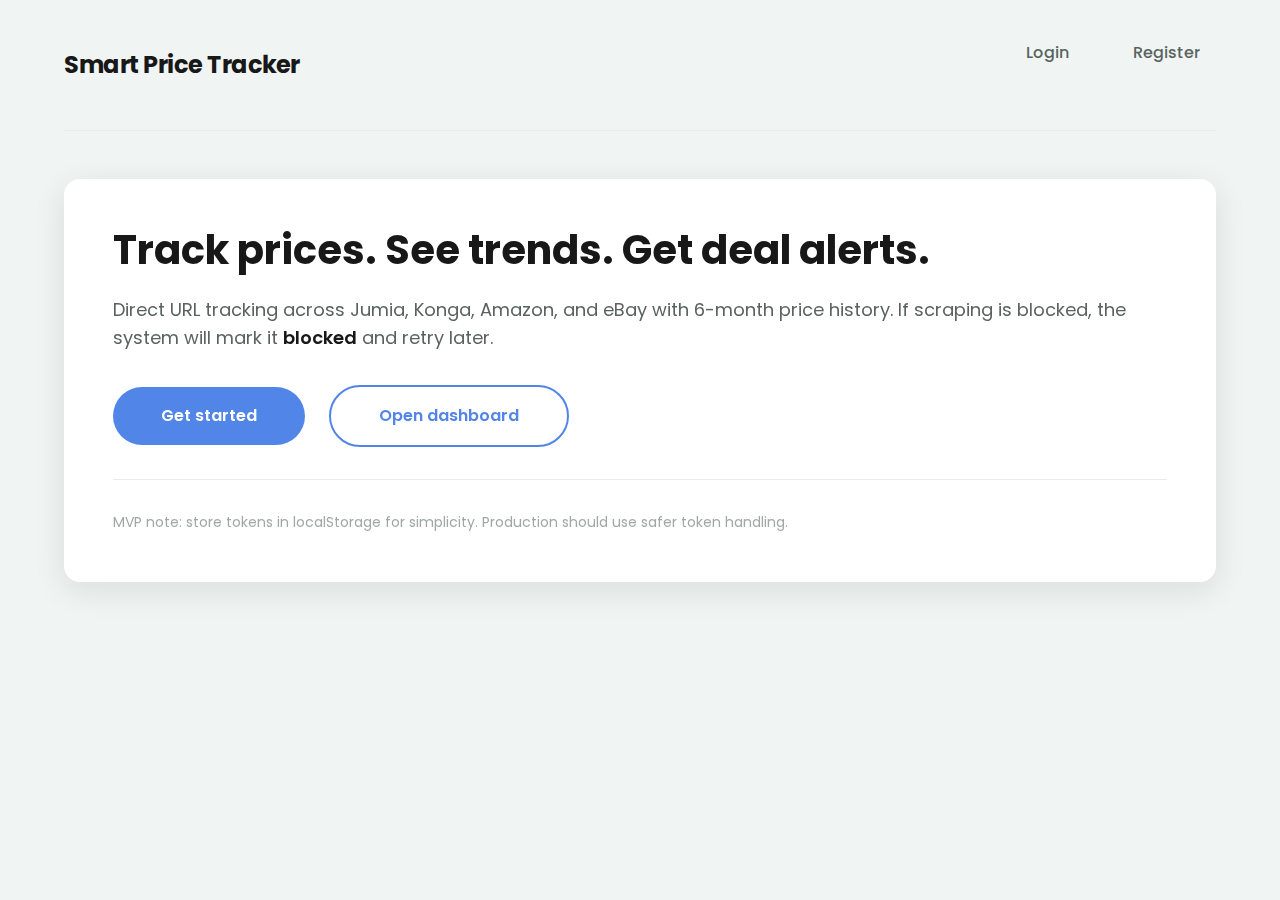
<file: frontend/index.html>
<!doctype html>
<html lang="en">
  <head>
    <meta charset="utf-8" />
    <meta name="viewport" content="width=device-width,initial-scale=1" />
    <title>Smart Price Tracker</title>
    <link rel="stylesheet" href="css/style.css" />
  </head>
  <body>
    <div class="container">
      <div class="nav">
        <div class="brand">Smart Price Tracker</div>
        <div class="row">
          <a href="login.html">Login</a>
          <a href="register.html">Register</a>
        </div>
      </div>

      <div class="card">
        <div class="h1">Track prices. See trends. Get deal alerts.</div>
        <p class="p">
          Direct URL tracking across Jumia, Konga, Amazon, and eBay with 6-month
          price history. If scraping is blocked, the system will mark it
          <b>blocked</b> and retry later.
        </p>
        <div class="row">
          <a class="badge" href="register.html">Get started</a>
          <a class="badge" href="login.html">Open dashboard</a>
        </div>
        <hr />
        <div class="small">
          MVP note: store tokens in localStorage for simplicity. Production
          should use safer token handling.
        </div>
      </div>
    </div>
  </body>
</html>
</file>
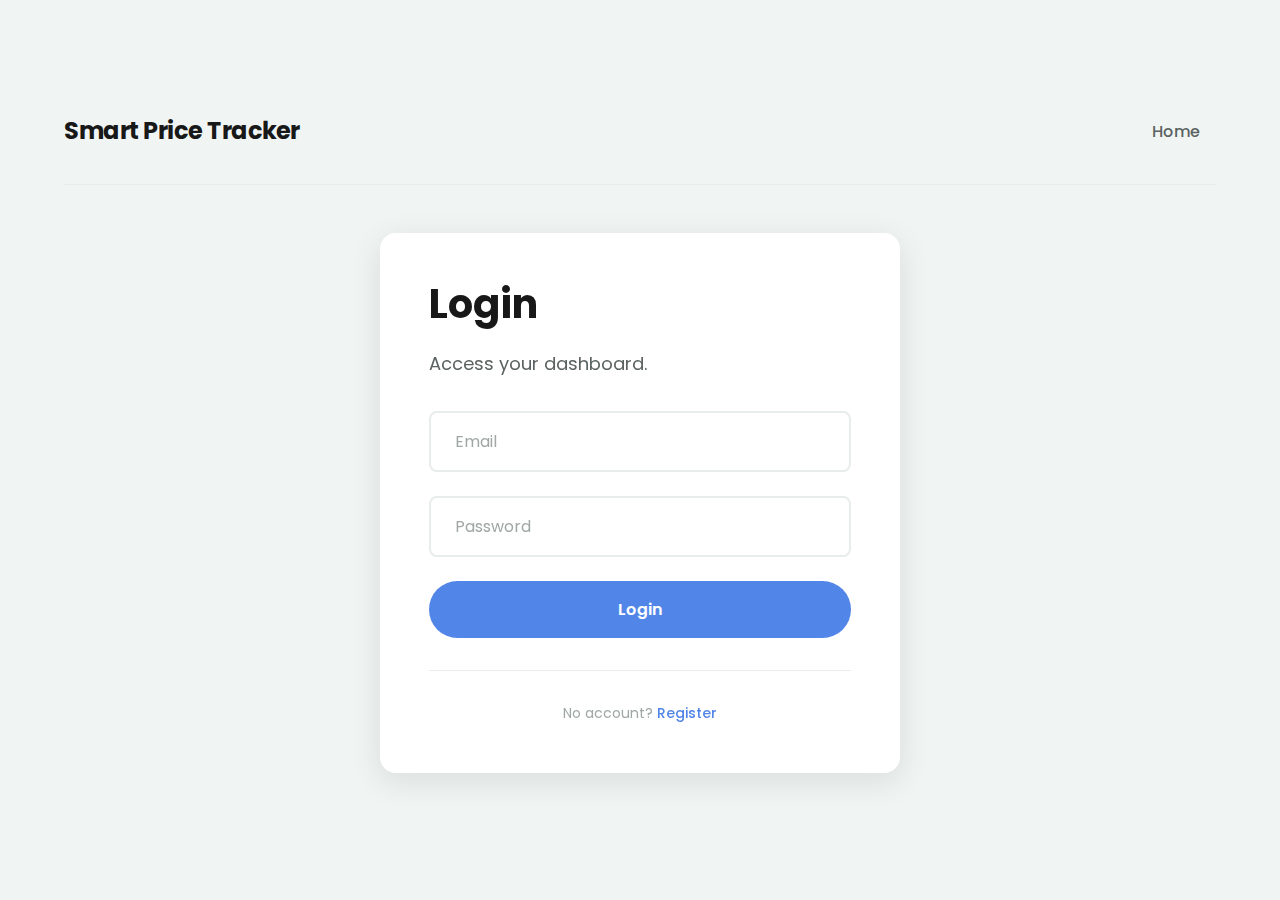
<file: frontend/admin.html>
<!doctype html>
<html lang="en">
  <head>
    <meta charset="utf-8" />
    <meta name="viewport" content="width=device-width,initial-scale=1" />
    <title>Admin • Smart Price Tracker</title>
    <link rel="stylesheet" href="css/admin.css" />
  </head>

  <body>
    <div class="container">
      <div class="nav">
        <div class="brand">
          <a href="dashboard.html">← Dashboard</a> • Admin
        </div>

        <!-- Desktop Navigation -->
        <div class="desktop-nav">
          <button class="secondary" id="logoutBtn">Logout</button>
        </div>

        <!-- Hamburger Menu Toggle (Visible on Mobile) -->
        <button class="menu-toggle" id="menuToggle" aria-label="Toggle menu">
          <span></span>
          <span></span>
          <span></span>
        </button>
      </div>

      <!-- USERS -->
      <div class="card">
        <div class="h1" style="font-size: 22px">Users</div>

        <div class="table-wrap">
          <table class="table">
            <thead>
              <tr>
                <th>Name</th>
                <th>Email</th>
                <th>Role</th>
                <th>Created</th>
              </tr>
            </thead>
            <tbody id="usersBody"></tbody>
          </table>
        </div>
      </div>

      <!-- TRACKED PRODUCTS -->
      <div class="card">
        <div class="h1" style="font-size: 22px">Tracked products (All)</div>

        <div class="table-wrap">
          <table class="table">
            <thead>
              <tr>
                <th>User</th>
                <th>Product</th>
                <th>Current price</th>
                <th>Status</th>
                <th>Action</th>
              </tr>
            </thead>
            <tbody id="productsBody"></tbody>
          </table>
        </div>
      </div>
    </div>

    <!-- Mobile Menu Overlay -->
    <div class="mobile-menu-overlay" id="mobileMenuOverlay"></div>

    <!-- Mobile Menu Sidebar -->
    <nav class="mobile-menu" id="mobileMenu">
      <div class="mobile-menu-header">
        <div class="brand">Admin Panel</div>
        <button class="close-menu" id="closeMenu" aria-label="Close menu">
          ×
        </button>
      </div>

      <div class="mobile-user-info">
        <div id="mobileWho">Loading...</div>
      </div>

      <div class="mobile-nav-links">
        <a href="admin.html" class="active">
          <span>👑</span>
          <span>Admin Dashboard</span>
        </a>
        <a href="dashboard.html">
          <span>📊</span>
          <span>Dashboard</span>
        </a>
      </div>

      <div class="mobile-menu-footer">
        <button id="mobileLogoutBtn" class="button secondary">Logout</button>
      </div>
    </nav>

    <script src="js/api.js"></script>
    <script src="js/auth.js"></script>
    <script src="js/admin.js"></script>
  </body>
</html>
</file>
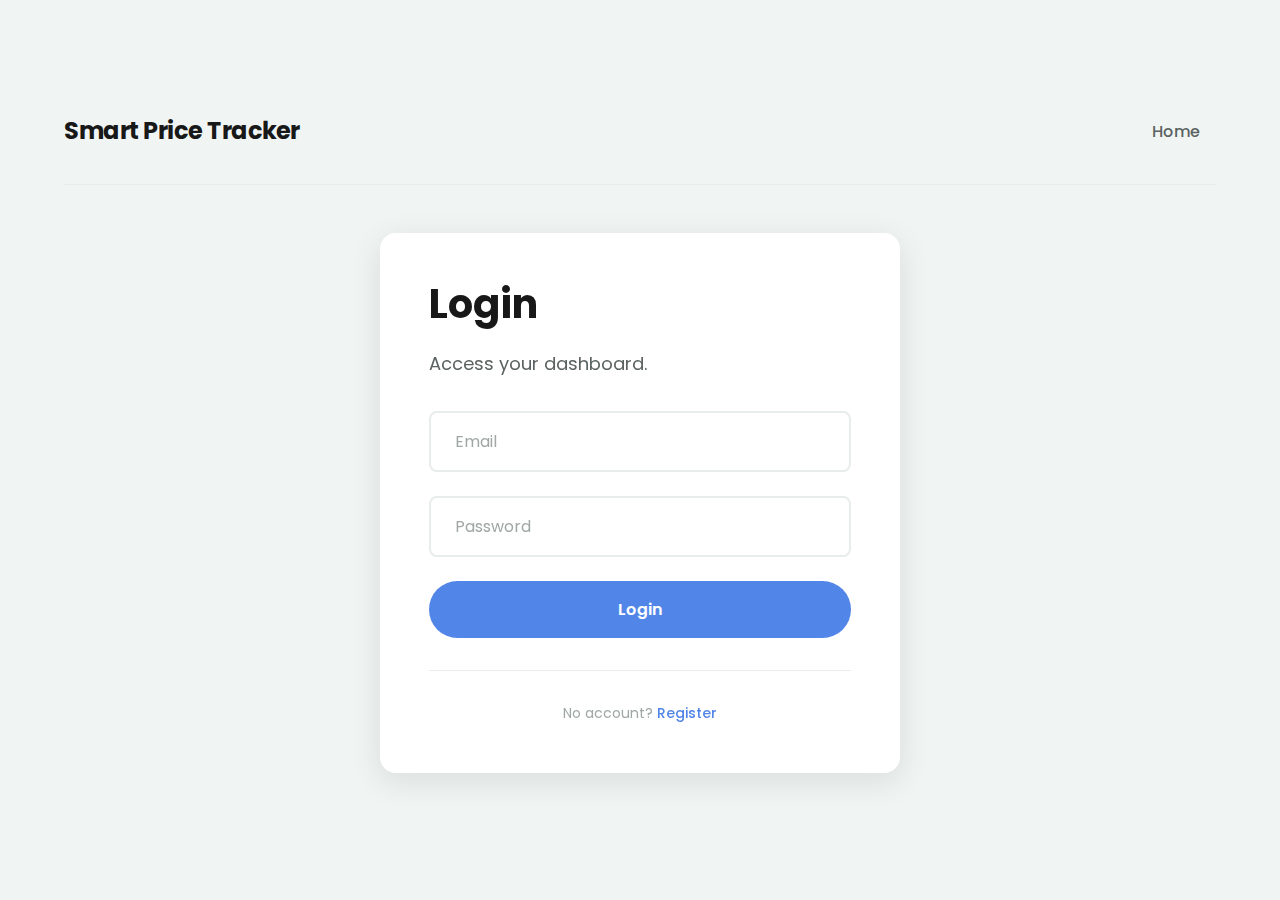
<file: frontend/dashboard.html>
<!doctype html>
<html lang="en">
  <head>
    <meta charset="utf-8" />
    <meta name="viewport" content="width=device-width,initial-scale=1" />
    <title>Dashboard • Smart Price Tracker</title>
    <link rel="stylesheet" href="css/dashboard.css" />
  </head>
  <body>
    <div class="container">
      <div class="nav">
        <div class="brand">Dashboard</div>

        <!-- Desktop Navigation -->
        <div class="desktop-nav">
          <a id="adminLink" href="admin.html" style="display: none">Admin</a>
          <span class="badge" id="who">—</span>
          <button class="secondary" id="logoutBtn">Logout</button>
        </div>

        <!-- Hamburger Menu Toggle (Visible on Mobile) -->
        <button class="menu-toggle" id="menuToggle" aria-label="Toggle menu">
          <span></span>
          <span></span>
          <span></span>
        </button>
      </div>

      <div class="grid-2">
        <div class="card">
          <div class="h1" style="font-size: 22px">
            Track a product (Direct URL)
          </div>
          <p class="p">
            Paste a product URL and pick the platform. This is the most reliable
            mode.
          </p>

          <form id="trackForm">
            <select id="platform">
              <option value="jumia">Jumia</option>
              <option value="konga">Konga</option>
              <option value="amazon">Amazon</option>
              <option value="ebay">eBay</option>
              <option value="jiji">Jiji</option>
            </select>

            <input id="url" placeholder="https://..." required />

            <button type="submit">Track</button>
          </form>

          <div class="small">
            If a platform blocks requests or HTML changes, status may become
            <b>blocked</b>. The system will retry later.
          </div>
        </div>

        <div class="card">
          <div class="h1" style="font-size: 22px">Notifications</div>
          <div id="notifBox"></div>
        </div>
      </div>

      <!-- ✅ Track by Request -->
      <div class="card">
        <div class="h1" style="font-size: 22px">
          Track by Request (Best-effort Search)
        </div>
        <p class="p">
          Describe what you want (e.g., “iPhone 15”) and optional max price.
          We’ll search the platform best-effort and show results for you to pick
          and track.
        </p>

        <form id="requestForm">
          <div class="request-form-grid">
            <!-- First row: Platform, Request, Max price -->
            <div class="request-form-row">
              <div class="request-form-field">
                <label class="small">Platform</label>
                <select id="reqPlatform" required>
                  <option value="jiji">Jiji</option>
                </select>
              </div>

              <div class="request-form-field">
                <label class="small">Request</label>
                <input
                  id="reqQuery"
                  placeholder="e.g., iPhone 15 128GB"
                  required
                />
              </div>

              <div class="request-form-field">
                <label class="small">Max price (optional)</label>
                <input id="reqMaxPrice" type="number" placeholder="300000" />
              </div>
            </div>

            <!-- Second row: Location (full width) -->
            <div class="request-form-location">
              <label class="small">Location (optional)</label>
              <input id="reqLocation" placeholder="e.g., lagos, abuja" />
            </div>

            <!-- Button row -->
            <div class="request-form-buttons">
              <button type="submit">Submit Request</button>
              <button type="button" class="secondary" id="refreshRequestsBtn">
                Refresh
              </button>
            </div>
          </div>
        </form>

        <div class="small" style="margin-top: 10px">
          Search may be partial or blocked. If blocked, we retry later. You will
          always confirm results before tracking.
        </div>

        <div style="margin-top: 14px">
          <div class="h1" style="font-size: 18px">Your Requests</div>
          <div id="requestsList"></div>
        </div>
      </div>

      <div class="card">
        <div class="h1" style="font-size: 22px">Tracked products</div>

        <!-- ✅ ONE SCROLL SYSTEM (same as admin) -->
        <div class="table-wrap">
          <table class="table">
            <thead>
              <tr>
                <th>Product</th>
                <th>Current price</th>
                <th>Status</th>
                <th>Last checked</th>
                <th>Actions</th>
              </tr>
            </thead>
            <tbody id="productsBody"></tbody>
          </table>
        </div>
      </div>
    </div>

    <!-- Mobile Menu Overlay -->
    <div class="mobile-menu-overlay" id="mobileMenuOverlay"></div>

    <!-- Mobile Menu Sidebar -->
    <nav class="mobile-menu" id="mobileMenu">
      <div class="mobile-menu-header">
        <div class="brand">Smart Price Tracker</div>
        <button class="close-menu" id="closeMenu" aria-label="Close menu">
          ×
        </button>
      </div>

      <div class="mobile-user-info">
        <div id="mobileWho">Loading...</div>
      </div>

      <div class="mobile-nav-links">
        <a href="dashboard.html" class="active">
          <span>📊</span>
          <span>Dashboard</span>
        </a>
        <a href="admin.html" id="mobileAdminLink" style="display: none">
          <span>👑</span>
          <span>Admin Dashboard</span>
        </a>
      </div>

      <div class="mobile-menu-footer">
        <button id="mobileLogoutBtn" class="button secondary">Logout</button>
      </div>
    </nav>

    <script src="js/toast.js"></script>
    <script src="js/api.js"></script>
    <script src="js/auth.js"></script>
    <script src="js/dashboard.js"></script>
  </body>
</html>
</file>
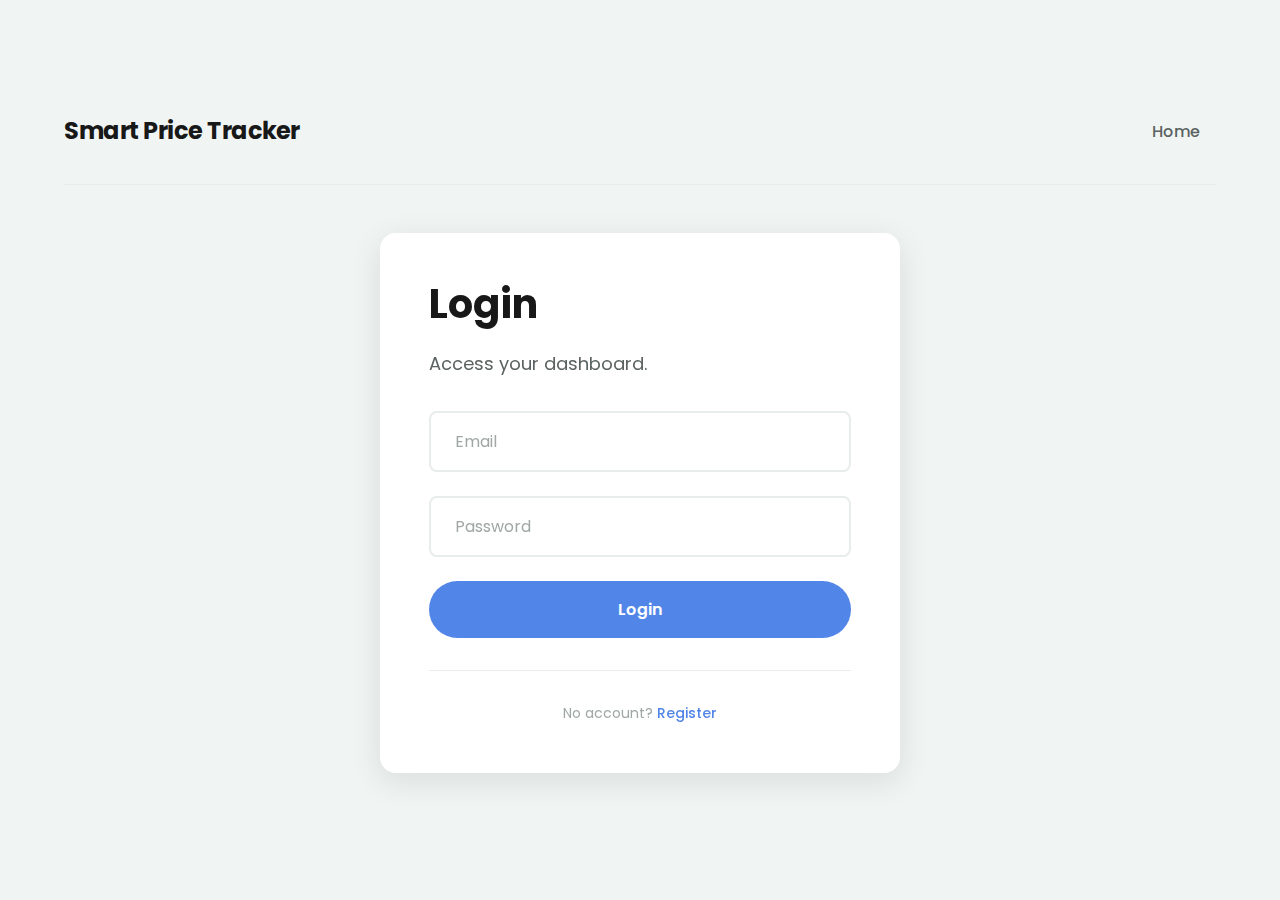
<file: frontend/login.html>
<!doctype html>
<html lang="en">
  <head>
    <meta charset="utf-8" />
    <meta name="viewport" content="width=device-width,initial-scale=1" />
    <title>Login • Smart Price Tracker</title>
    <link rel="stylesheet" href="css/login.css" />
  </head>
  <body>
    <div class="container">
      <div class="nav">
        <div class="brand">Smart Price Tracker</div>
        <div class="row">
          <a href="index.html" class="home-link">
            <span class="home-text">Home</span>
            <svg
              class="home-icon"
              xmlns="http://www.w3.org/2000/svg"
              viewBox="0 0 24 24"
              fill="none"
              stroke="currentColor"
              stroke-width="2"
              stroke-linecap="round"
              stroke-linejoin="round"
            >
              <path d="M3 9l9-7 9 7v11a2 2 0 0 1-2 2H5a2 2 0 0 1-2-2z"></path>
              <polyline points="9 22 9 12 15 12 15 22"></polyline>
            </svg>
          </a>
        </div>
      </div>

      <div class="card" style="max-width: 520px">
        <div class="h1">Login</div>
        <p class="p">Access your dashboard.</p>

        <form id="form" class="grid">
          <input id="email" type="email" placeholder="Email" required />
          <input
            id="password"
            type="password"
            placeholder="Password"
            required
          />
          <button type="submit">Login</button>
        </form>

        <hr />
        <div class="small">
          No account? <a href="register.html">Register</a>
        </div>
      </div>
    </div>

    <script src="js/api.js"></script>
    <script src="js/auth.js"></script>
    <script src="js/login.js"></script>
  </body>
</html>
</file>
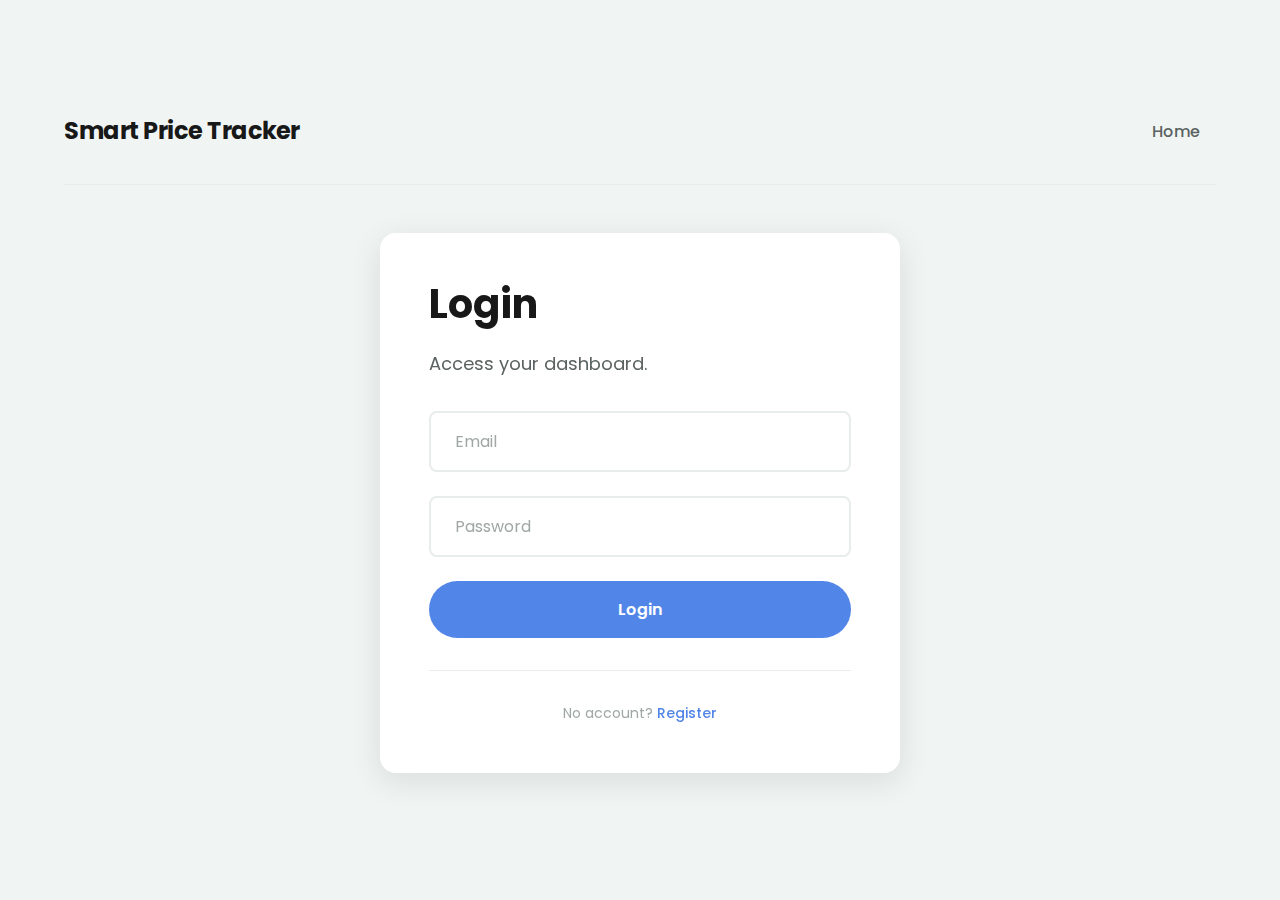
<file: frontend/notifications.html>
<!doctype html>
<html lang="en">
  <head>
    <meta charset="utf-8" />
    <meta name="viewport" content="width=device-width,initial-scale=1" />
    <title>Notifications • Smart Price Tracker</title>
    <link rel="stylesheet" href="css/notifications.css" />
  </head>
  <body>
    <div class="container">
      <!-- Navigation -->
      <div class="nav">
        <div class="brand">
          <a href="dashboard.html" class="back-link">←</a>
          Notifications
        </div>

        <!-- Desktop Navigation -->
        <div class="desktop-nav">
          <a href="dashboard.html">Dashboard</a>
          <a id="adminLink" href="admin.html" style="display: none">Admin</a>
          <span class="badge" id="who">—</span>
          <button class="secondary" id="logoutBtn">Logout</button>
        </div>

        <!-- Hamburger Menu Toggle -->
        <button class="menu-toggle" id="menuToggle" aria-label="Toggle menu">
          <span></span>
          <span></span>
          <span></span>
        </button>
      </div>

      <!-- Header with actions -->
      <div class="notifications-header">
        <div class="notifications-header__left">
          <h1 class="notifications-title">All Notifications</h1>
          <span class="notifications-count" id="notificationsCount">0</span>
        </div>
        <div class="notifications-header__right">
          <button
            class="button--secondary"
            id="markAllReadBtn"
            title="Mark all as read"
          >
            <span class="btn-icon">✓</span>
            <span class="btn-text">Mark all read</span>
          </button>
          <button
            class="button--danger"
            id="clearAllBtn"
            title="Clear all notifications"
          >
            <span class="btn-icon">🗑️</span>
            <span class="btn-text">Clear all</span>
          </button>
        </div>
      </div>

      <!-- Notifications list -->
      <div class="notifications-list" id="notificationsList">
        <!-- Notifications will be loaded here -->
        <div class="loading-state">
          <div class="loading-spinner"></div>
          <div class="loading-text">Loading notifications...</div>
        </div>
      </div>
    </div>

    <!-- Mobile Menu Overlay -->
    <div class="mobile-menu-overlay" id="mobileMenuOverlay"></div>

    <!-- Mobile Menu Sidebar -->
    <nav class="mobile-menu" id="mobileMenu">
      <div class="mobile-menu-header">
        <div class="brand">Smart Price Tracker</div>
        <button class="close-menu" id="closeMenu" aria-label="Close menu">
          ×
        </button>
      </div>

      <div class="mobile-user-info">
        <div id="mobileWho">Loading...</div>
      </div>

      <div class="mobile-nav-links">
        <a href="dashboard.html">
          <span>📊</span>
          <span>Dashboard</span>
        </a>
        <a href="notifications.html" class="active">
          <span>🔔</span>
          <span>Notifications</span>
        </a>
        <a href="admin.html" id="mobileAdminLink" style="display: none">
          <span>👑</span>
          <span>Admin Dashboard</span>
        </a>
      </div>

      <div class="mobile-menu-footer">
        <button id="mobileLogoutBtn" class="button secondary">Logout</button>
      </div>
    </nav>

    <!-- Delete confirmation modal -->
    <div class="confirmation-modal" id="deleteModal">
      <div class="confirmation-modal__overlay"></div>
      <div class="confirmation-modal__container confirmation-modal--danger">
        <div class="confirmation-modal__header">
          <h3 class="confirmation-modal__title">Delete Notification</h3>
          <button class="confirmation-modal__close" id="closeDeleteModal">
            ×
          </button>
        </div>
        <div class="confirmation-modal__content">
          <div class="confirmation-modal__icon">🗑️</div>
          <div class="confirmation-modal__message-wrapper">
            <p class="confirmation-modal__message" id="deleteMessage">
              Are you sure you want to delete this notification?
            </p>
          </div>
        </div>
        <div class="confirmation-modal__footer">
          <button
            class="confirmation-modal__btn confirmation-modal__btn--cancel"
            id="cancelDelete"
          >
            Cancel
          </button>
          <button
            class="confirmation-modal__btn confirmation-modal__btn--confirm"
            id="confirmDelete"
          >
            Delete
          </button>
        </div>
      </div>
    </div>

    <!-- Clear all confirmation modal -->
    <div class="confirmation-modal" id="clearAllModal">
      <div class="confirmation-modal__overlay"></div>
      <div class="confirmation-modal__container confirmation-modal--danger">
        <div class="confirmation-modal__header">
          <h3 class="confirmation-modal__title">Clear All Notifications</h3>
          <button class="confirmation-modal__close" id="closeClearAllModal">
            ×
          </button>
        </div>
        <div class="confirmation-modal__content">
          <div class="confirmation-modal__icon">⚠️</div>
          <div class="confirmation-modal__message-wrapper">
            <p class="confirmation-modal__message">
              Are you sure you want to clear all notifications? This action
              cannot be undone.
            </p>
          </div>
        </div>
        <div class="confirmation-modal__footer">
          <button
            class="confirmation-modal__btn confirmation-modal__btn--cancel"
            id="cancelClearAll"
          >
            Cancel
          </button>
          <button
            class="confirmation-modal__btn confirmation-modal__btn--confirm"
            id="confirmClearAll"
          >
            Clear All
          </button>
        </div>
      </div>
    </div>

    <script src="js/toast.js"></script>
    <script src="js/api.js"></script>
    <script src="js/auth.js"></script>
    <script src="js/notifications.js"></script>
  </body>
</html>
</file>
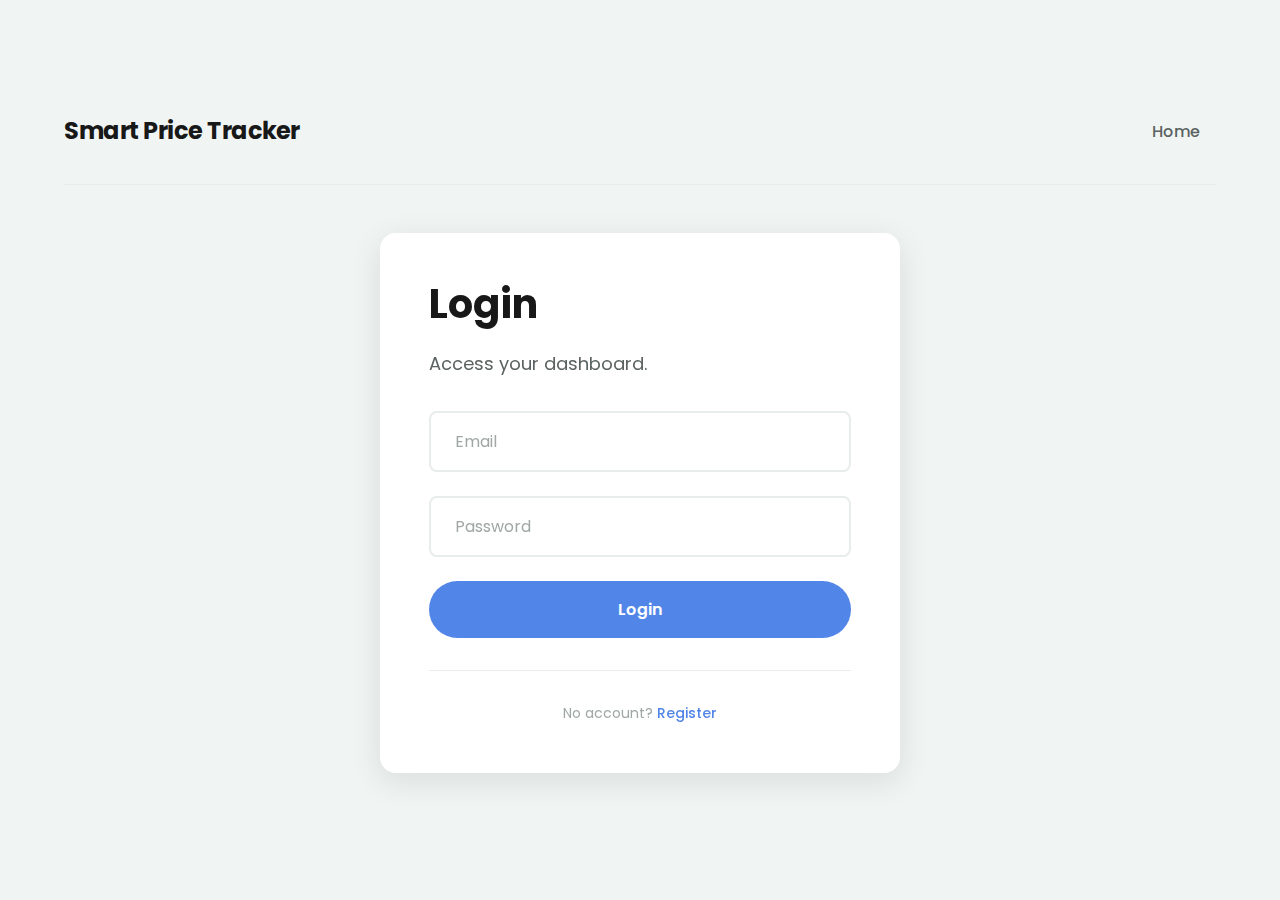
<file: frontend/product.html>
<!doctype html>
<html lang="en">
  <head>
    <meta charset="utf-8" />
    <meta name="viewport" content="width=device-width,initial-scale=1" />
    <title>Product • Smart Price Tracker</title>
    <link rel="stylesheet" href="css/product.css" />
  </head>
  <body>
    <div class="container">
      <div class="nav">
        <div class="brand"><a href="dashboard.html">← Dashboard</a></div>
        <div class="row">
          <button class="secondary" id="logoutBtn">Logout</button>
        </div>
      </div>

      <div class="grid grid-2">
        <div class="card">
          <div class="h1" id="title" style="font-size: 22px">—</div>
          <div class="small" id="meta">—</div>
          <hr />
          <div class="kpi" id="price">—</div>
          <div class="small">
            <a id="urlLink" target="_blank">Open product page</a>
          </div>
          <hr />
          <div class="row">
            <span class="badge" id="status">—</span>
            <span class="small" id="blockedReason"></span>
          </div>
        </div>

        <div class="card">
          <div class="h1" style="font-size: 22px">6-month price trend</div>
          <canvas id="chart" style="width: 100%; height: 320px"></canvas>
          <div class="small" style="margin-top: 8px">
            Chart updates as history accumulates from scheduled checks.
          </div>
        </div>
      </div>

      <div class="card">
        <div class="h1" style="font-size: 22px">Alerts</div>
        <p class="p">
          Trigger notifications when price drops or discount threshold is met.
        </p>

        <form id="alertForm" class="row">
          <input
            id="targetPrice"
            type="number"
            step="0.01"
            placeholder="Target price (<=)"
          />
          <input
            id="discountThreshold"
            type="number"
            step="0.1"
            placeholder="Discount % (>=)"
          />
          <label class="small"
            ><input type="checkbox" id="notifyOnce" checked /> notify only
            once</label
          >
          <button type="submit">Create alert</button>
        </form>

        <hr />
        <div id="alertsBox"></div>
      </div>
    </div>

    <script src="js/toast.js"></script>
    <script src="js/api.js"></script>
    <script src="js/auth.js"></script>
    <script src="js/product.js"></script>
  </body>
</html>
</file>
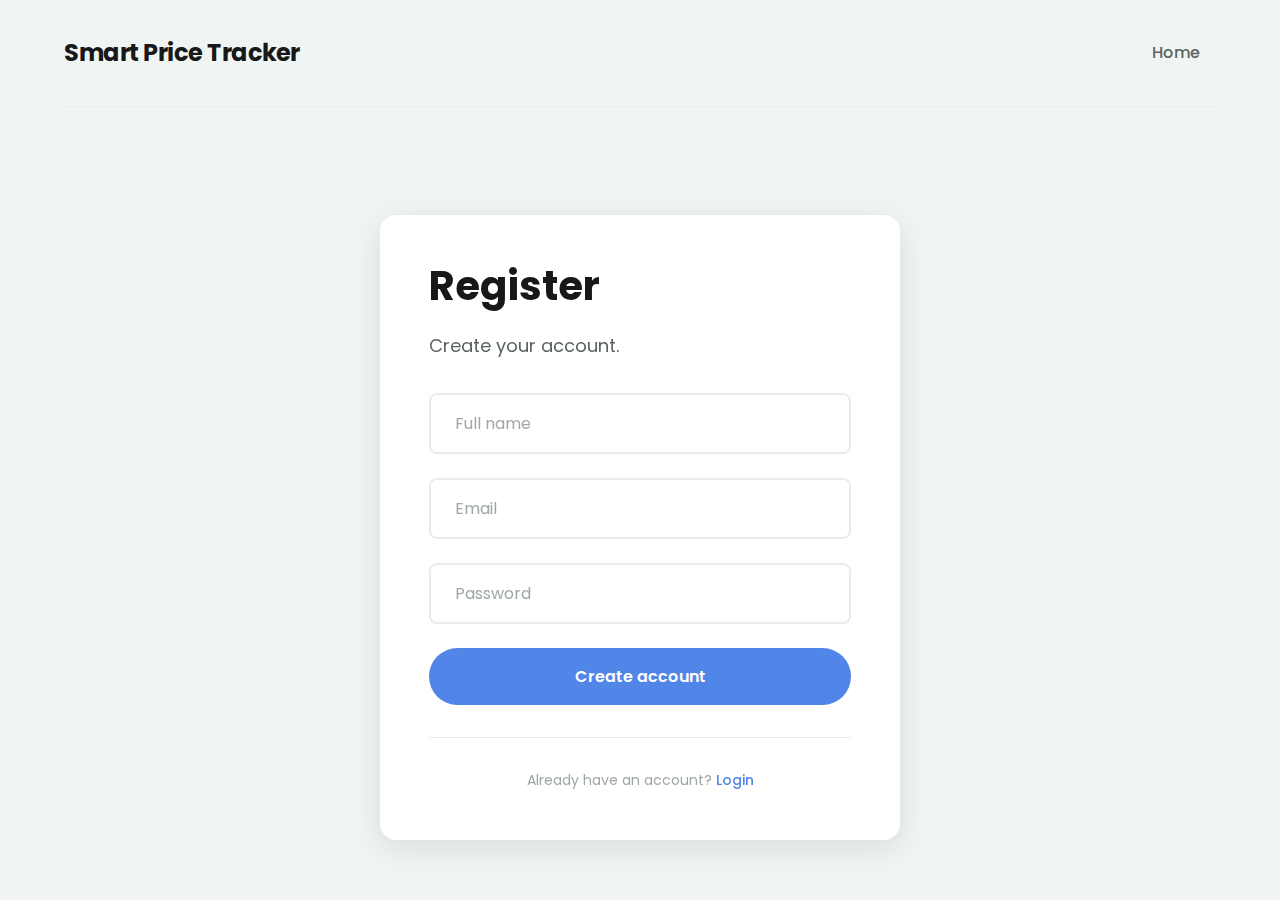
<file: frontend/register.html>
<!doctype html>
<html lang="en">
  <head>
    <meta charset="utf-8" />
    <meta name="viewport" content="width=device-width,initial-scale=1" />
    <title>Register • Smart Price Tracker</title>
    <link rel="stylesheet" href="css/register.css" />
  </head>
  <body>
    <div class="container">
      <div class="nav">
        <div class="brand">Smart Price Tracker</div>
        <div class="row">
          <a href="index.html" class="home-link">
            <span class="home-text">Home</span>
            <svg
              class="home-icon"
              xmlns="http://www.w3.org/2000/svg"
              viewBox="0 0 24 24"
              fill="none"
              stroke="currentColor"
              stroke-width="2"
              stroke-linecap="round"
              stroke-linejoin="round"
            >
              <path d="M3 9l9-7 9 7v11a2 2 0 0 1-2 2H5a2 2 0 0 1-2-2z"></path>
              <polyline points="9 22 9 12 15 12 15 22"></polyline>
            </svg>
          </a>
        </div>
      </div>

      <div class="card" style="max-width: 520px">
        <div class="h1">Register</div>
        <p class="p">Create your account.</p>

        <form id="form" class="grid">
          <input id="name" type="text" placeholder="Full name" required />
          <input id="email" type="email" placeholder="Email" required />
          <input
            id="password"
            type="password"
            placeholder="Password"
            required
          />
          <button type="submit">Create account</button>
        </form>

        <!-- Error message container -->
        <div id="form-error" class="form-error" style="display: none"></div>

        <hr />
        <div class="small">
          Already have an account? <a href="login.html">Login</a>
        </div>
      </div>
    </div>

    <script src="js/api.js"></script>
    <script src="js/auth.js"></script>
    <script src="js/register.js"></script>
  </body>
</html>
</file>
<file: frontend/css/style.css>
/* GOOGLE FONTS IMPORT */
@import url('https://fonts.googleapis.com/css2?family=Poppins:wght@300;400;500;600;700&display=swap');

/* ==========================================================================
   DESIGN TOKENS (CSS CUSTOM PROPERTIES)
   ========================================================================== */
:root {
  /* COLOR PALETTE */
  --color-primary-text: #181818;
  --color-accent: #BBFB4C;
  --color-secondary-accent: #5285E8;
  --color-background: #F0F5F4;
  --color-white: #FFFFFF;
  --color-gray-light: #E8ECEB;
  --color-gray-medium: #A0A8A6;
  --color-gray-dark: #5A6361;
  
  /* SPACING SCALE (8px base) */
  --space-xs: 0.5rem;   /* 8px */
  --space-sm: 1rem;     /* 16px */
  --space-md: 1.5rem;   /* 24px */
  --space-lg: 2rem;     /* 32px */
  --space-xl: 3rem;     /* 48px */
  --space-xxl: 4rem;    /* 64px */
  
  /* BORDER RADIUS */
  --radius-sm: 0.25rem;  /* 4px */
  --radius-md: 0.5rem;   /* 8px */
  --radius-lg: 1rem;     /* 16px */
  --radius-full: 9999px; /* full pill */
  
  /* SHADOWS */
  --shadow-sm: 0 2px 8px rgba(24, 24, 24, 0.08);
  --shadow-md: 0 4px 16px rgba(24, 24, 24, 0.12);
  --shadow-lg: 0 8px 32px rgba(24, 24, 24, 0.16);
  --shadow-glossy: 0 8px 32px rgba(24, 24, 24, 0.1),
                   inset 0 1px 0 rgba(255, 255, 255, 0.2);
  
  /* TYPOGRAPHY SCALE */
  --text-xs: 0.75rem;    /* 12px */
  --text-sm: 0.875rem;   /* 14px */
  --text-base: 1rem;     /* 16px */
  --text-lg: 1.125rem;   /* 18px */
  --text-xl: 1.5rem;     /* 24px */
  --text-2xl: 2rem;      /* 32px */
  --text-3xl: 2.5rem;    /* 40px */
  --text-4xl: 3rem;      /* 48px */
  
  /* TRANSITIONS */
  --transition-fast: 150ms ease;
  --transition-base: 250ms ease;
  --transition-slow: 350ms ease;
  
  /* Z-INDEX LAYERS */
  --z-base: 1;
  --z-dropdown: 10;
  --z-sticky: 100;
  --z-modal: 1000;
  --z-toast: 10000;
}

/* ==========================================================================
   BASE RESETS & GLOBAL STYLES
   ========================================================================== */
*,
*::before,
*::after {
  box-sizing: border-box;
  margin: 0;
  padding: 0;
}

html {
  font-size: 16px;
  scroll-behavior: smooth;
}

body {
  font-family: 'Poppins', -apple-system, BlinkMacSystemFont, 'Segoe UI', Roboto, Oxygen, Ubuntu, sans-serif;
  color: var(--color-primary-text);
  background-color: var(--color-background);
  line-height: 1.6;
  -webkit-font-smoothing: antialiased;
  -moz-osx-font-smoothing: grayscale;
  min-height: 100vh;
  overflow-x: hidden;
}

/* ==========================================================================
   TYPOGRAPHY
   ========================================================================== */
h1, h2, h3, h4, h5, h6 {
  font-weight: 600;
  line-height: 1.2;
  margin-bottom: var(--space-md);
}

.h1 {
  font-size: var(--text-3xl);
  font-weight: 700;
  line-height: 1.1;
  margin-bottom: var(--space-md);
}

p {
  margin-bottom: var(--space-md);
}

.p {
  font-size: var(--text-lg);
  font-weight: 400;
  color: var(--color-gray-dark);
  margin-bottom: var(--space-lg);
}

.small {
  font-size: var(--text-sm);
  color: var(--color-gray-medium);
  line-height: 1.5;
}

b, strong {
  font-weight: 600;
  color: var(--color-primary-text);
}

/* ==========================================================================
   LINKS
   ========================================================================== */
a {
  color: var(--color-secondary-accent);
  text-decoration: none;
  transition: color var(--transition-fast);
}

a:hover {
  color: var(--color-primary-text);
}

a:focus-visible {
  outline: 2px solid var(--color-secondary-accent);
  outline-offset: 3px;
  border-radius: var(--radius-sm);
}

/* ==========================================================================
   LAYOUT & CONTAINER
   ========================================================================== */
.container {
  width: 100%;
  max-width: 1200px;
  margin: 0 auto;
  padding: 0 var(--space-md);
}

/* ==========================================================================
   NAVIGATION
   ========================================================================== */
.nav {
  display: flex;
  justify-content: space-between;
  align-items: center;
  padding: var(--space-lg) 0;
  margin-bottom: var(--space-xl);
  border-bottom: 1px solid var(--color-gray-light);
}

.nav .brand {
  font-size: var(--text-xl);
  font-weight: 700;
  color: var(--color-primary-text);
  letter-spacing: -0.5px;
}

.nav .row {
  display: flex;
  gap: var(--space-lg);
  align-items: center;
}

.nav a {
  font-weight: 500;
  color: var(--color-gray-dark);
  padding: var(--space-xs) var(--space-sm);
  border-radius: var(--radius-md);
  transition: all var(--transition-base);
}

.nav a:hover {
  color: var(--color-secondary-accent);
  background-color: rgba(82, 133, 232, 0.05);
}

.nav a:focus-visible {
  outline: 2px solid var(--color-secondary-accent);
  outline-offset: 2px;
}

/* ==========================================================================
   CARDS
   ========================================================================== */
.card {
  background: var(--color-white);
  border-radius: var(--radius-lg);
  padding: var(--space-xl);
  box-shadow: var(--shadow-glossy);
  border: 1px solid rgba(255, 255, 255, 0.8);
  backdrop-filter: blur(10px);
  -webkit-backdrop-filter: blur(10px);
  margin-bottom: var(--space-xl);
}

/* ==========================================================================
   BUTTONS & BADGES
   ========================================================================== */
.badge {
  display: inline-flex;
  align-items: center;
  justify-content: center;
  padding: var(--space-sm) var(--space-xl);
  font-weight: 600;
  font-size: var(--text-base);
  border-radius: var(--radius-full);
  transition: all var(--transition-base);
  cursor: pointer;
  border: none;
  text-align: center;
  min-height: 3rem;
}

.badge:first-child {
  background-color: var(--color-secondary-accent);
  color: var(--color-white);
}

.badge:first-child:hover {
  background-color: #3A75E5;
  transform: translateY(-2px);
  box-shadow: var(--shadow-md);
}

.badge:last-child {
  background-color: transparent;
  color: var(--color-secondary-accent);
  border: 2px solid var(--color-secondary-accent);
}

.badge:last-child:hover {
  background-color: rgba(82, 133, 232, 0.08);
  transform: translateY(-2px);
  box-shadow: var(--shadow-sm);
}

.badge:focus-visible {
  outline: 2px solid var(--color-accent);
  outline-offset: 2px;
}

/* ==========================================================================
   ROWS (FLEX UTILITIES)
   ========================================================================== */
.row {
  display: flex;
  gap: var(--space-md);
  align-items: center;
  flex-wrap: wrap;
  margin-bottom: var(--space-md);
}

/* ==========================================================================
   DIVIDERS
   ========================================================================== */
hr {
  border: none;
  height: 1px;
  background-color: var(--color-gray-light);
  margin: var(--space-lg) 0;
}

/* ==========================================================================
   RESPONSIVE DESIGN
   ========================================================================== */

/* TABLET (1024px and below) */
@media (max-width: 1024px) {
  :root {
    --text-3xl: 2.25rem; /* 36px */
    --text-4xl: 2.5rem;  /* 40px */
  }
  
  .container {
    padding: 0 var(--space-lg);
  }
}

/* TABLET (768px and below) */
@media (max-width: 768px) {
  .nav {
    flex-direction: column;
    gap: var(--space-md);
    padding: var(--space-md) 0;
  }
  
  .nav .row {
    gap: var(--space-md);
  }
  
  .card {
    padding: var(--space-lg);
  }
  
  .h1 {
    font-size: var(--text-2xl);
  }
  
  .p {
    font-size: var(--text-base);
  }
  
  .row {
    flex-direction: column;
    align-items: stretch;
  }
  
  .badge {
    width: 100%;
  }
}

/* MOBILE (480px and below) */
@media (max-width: 480px) {
  :root {
    --space-xl: 2rem;
    --text-2xl: 1.75rem; /* 28px */
    --text-3xl: 2rem;    /* 32px */
  }
  
  .container {
    padding: 0 var(--space-md);
  }
  
  .card {
    padding: var(--space-lg) var(--space-md);
  }
  
  .nav .brand {
    font-size: var(--text-lg);
    text-align: center;
  }
  
  .nav .row {
    width: 100%;
    justify-content: center;
  }
  
  .h1 {
    font-size: var(--text-xl);
  }
}

/* ==========================================================================
   ACCESSIBILITY & UTILITIES
   ========================================================================== */
.sr-only {
  position: absolute;
  width: 1px;
  height: 1px;
  padding: 0;
  margin: -1px;
  overflow: hidden;
  clip: rect(0, 0, 0, 0);
  white-space: nowrap;
  border: 0;
}

/* FOCUS VISIBLE FALLBACK */
@media (prefers-reduced-motion: reduce) {
  * {
    animation-duration: 0.01ms !important;
    animation-iteration-count: 1 !important;
    transition-duration: 0.01ms !important;
  }
  
  html {
    scroll-behavior: auto;
  }
}

/* PRINT STYLES */
@media print {
  .card {
    box-shadow: none;
    border: 1px solid var(--color-gray-light);
  }
  
  .badge {
    border: 1px solid var(--color-gray-dark) !important;
    color: var(--color-primary-text) !important;
    background: none !important;
  }
  
  .nav {
    border-bottom: 1px solid var(--color-gray-dark);
  }
}

/* =========================
   HAMBURGER MENU (MOBILE)
   ========================= */

/* Mobile menu toggle button */
.menu-toggle {
  display: none;
  flex-direction: column;
  justify-content: space-between;
  width: 30px;
  height: 24px;
  background: transparent;
  border: none;
  cursor: pointer;
  padding: 0;
  z-index: 1000;
  position: relative;
}

.menu-toggle span {
  display: block;
  height: 3px;
  width: 100%;
  background: var(--color-gray-dark);
  border-radius: var(--radius-full);
  transition: all var(--transition-base);
  transform-origin: center;
}

/* Menu toggle animation when active */
.menu-toggle.active span:nth-child(1) {
  transform: translateY(10.5px) rotate(45deg);
}

.menu-toggle.active span:nth-child(2) {
  opacity: 0;
  transform: scaleX(0);
}

.menu-toggle.active span:nth-child(3) {
  transform: translateY(-10.5px) rotate(-45deg);
}

/* Mobile menu overlay */
.mobile-menu-overlay {
  position: fixed;
  top: 0;
  left: 0;
  width: 100%;
  height: 100%;
  background: rgba(24, 24, 24, 0.5);
  backdrop-filter: blur(4px);
  z-index: 998;
  opacity: 0;
  visibility: hidden;
  transition: all var(--transition-base);
}

.mobile-menu-overlay.active {
  opacity: 1;
  visibility: visible;
}

/* Mobile menu panel */
.mobile-menu {
  position: fixed;
  top: 0;
  right: -100%;
  width: 85%;
  max-width: 320px;
  height: 100%;
  background: var(--color-white);
  box-shadow: -8px 0 32px rgba(24, 24, 24, 0.15);
  z-index: 999;
  padding: var(--space-xl);
  display: flex;
  flex-direction: column;
  gap: var(--space-lg);
  transition: right var(--transition-base) cubic-bezier(0.4, 0, 0.2, 1);
  overflow-y: auto;
  -webkit-overflow-scrolling: touch;
}

.mobile-menu.active {
  right: 0;
}

/* Mobile menu header */
.mobile-menu-header {
  display: flex;
  align-items: center;
  justify-content: space-between;
  padding-bottom: var(--space-md);
  border-bottom: 1px solid var(--color-gray-light);
}

.mobile-menu-header .brand {
  font-size: 1.25rem;
  font-weight: 700;
  color: var(--color-primary-text);
}

.mobile-menu-header .close-menu {
  background: transparent;
  border: none;
  font-size: 1.5rem;
  color: var(--color-gray-medium);
  cursor: pointer;
  padding: var(--space-xs);
  border-radius: var(--radius-md);
  transition: all var(--transition-fast);
}

.mobile-menu-header .close-menu:hover {
  background: var(--color-gray-light);
  color: var(--color-primary-text);
}

/* Mobile navigation links */
.mobile-nav-links {
  display: flex;
  flex-direction: column;
  gap: var(--space-xs);
}

.mobile-nav-links a {
  display: flex;
  align-items: center;
  padding: var(--space-md) var(--space-lg);
  color: var(--color-gray-dark);
  text-decoration: none;
  font-weight: 600;
  border-radius: var(--radius-md);
  transition: all var(--transition-fast);
  gap: var(--space-sm);
}

.mobile-nav-links a:hover,
.mobile-nav-links a.active {
  color: var(--color-secondary-accent);
  background: rgba(82, 133, 232, 0.08);
}

.mobile-nav-links a span:first-child {
  width: 24px;
  text-align: center;
}

/* Mobile menu footer */
.mobile-menu-footer {
  margin-top: auto;
  padding-top: var(--space-lg);
  border-top: 1px solid var(--color-gray-light);
  text-align: center;
}

/* Desktop Navigation */
.desktop-nav {
  display: flex;
  align-items: center;
  gap: var(--space-md);
}

/* =========================
   RESPONSIVE UPDATES
   ========================= */

@media (max-width: 768px) {
  /* Show hamburger, hide desktop nav */
  .menu-toggle {
    display: flex;
  }
  
  .desktop-nav {
    display: none;
  }
  
  /* Adjust nav layout for mobile */
  .nav {
    flex-direction: row !important;
    justify-content: space-between;
    padding: var(--space-md) 0 !important;
    margin-bottom: var(--space-md) !important;
  }
  
  .nav .brand {
    font-size: 1.25rem;
  }
}

@media (max-width: 480px) {
  .mobile-menu {
    width: 90%;
    padding: var(--space-lg) var(--space-md);
  }
}

#closeMenu {
  display: none;
}
</file>
<file: frontend/css/admin.css>
/* ==========================================================================
   SMART PRICE TRACKER - ADMIN CSS (CLEAN + CONSISTENT TABLE SCROLL)
   ========================================================================== */

@import url("https://fonts.googleapis.com/css2?family=Poppins:wght@300;400;500;600;700&display=swap");

:root {
  --color-primary-text: #181818;
  --color-secondary-accent: #5285e8;
  --color-background: #f0f5f4;
  --color-white: #ffffff;

  --color-gray-light: #e8eceb;
  --color-gray-medium: #a0a8a6;
  --color-gray-dark: #5a6361;

  --color-error: #e63946;
  --color-success: #2a9d8f;
  --color-warning: #e9c46a;
  --color-info: #4a90e2;

  --space-xs: 0.5rem;
  --space-sm: 1rem;
  --space-md: 1.5rem;
  --space-lg: 2rem;
  --space-xl: 3rem;

  --radius-sm: 0.25rem;
  --radius-md: 0.5rem;
  --radius-lg: 1rem;
  --radius-full: 9999px;

  --shadow-glossy: 0 8px 32px rgba(24, 24, 24, 0.1),
    inset 0 1px 0 rgba(255, 255, 255, 0.2);

  --transition-fast: 150ms ease;
  --transition-base: 250ms ease;
}

/* =========================
   BASE
   ========================= */
*,
*::before,
*::after {
  box-sizing: border-box;
  margin: 0;
  padding: 0;
}

html {
  font-size: 16px;
  scroll-behavior: smooth;
}

body {
  font-family: "Poppins", system-ui, -apple-system, Segoe UI, Roboto, Arial,
    sans-serif;
  color: var(--color-primary-text);
  background: var(--color-background);
  line-height: 1.6;
  min-height: 100vh;
  overflow-x: hidden;
}

/* =========================
   LAYOUT
   ========================= */
.container {
  width: 100%;
  max-width: 1200px;
  margin: 0 auto;
  padding: 0 var(--space-lg) var(--space-xl);
}

/* NAV */
.nav {
  display: flex;
  align-items: center;
  justify-content: space-between;
  padding: var(--space-lg) 0;
  margin-bottom: var(--space-lg);
  border-bottom: 1px solid var(--color-gray-light);
}

.brand {
  font-size: 1.5rem;
  font-weight: 700;
  letter-spacing: -0.5px;
}

.brand a {
  color: var(--color-primary-text);
  text-decoration: none;
  font-weight: 600;
  transition: color var(--transition-fast);
}

.brand a:hover {
  color: var(--color-secondary-accent);
}

.row {
  display: flex;
  align-items: center;
  gap: var(--space-md);
}

/* =========================
   CARD
   ========================= */
.card {
  background: var(--color-white);
  border-radius: var(--radius-lg);
  padding: var(--space-xl);
  box-shadow: var(--shadow-glossy);
  border: 1px solid rgba(255, 255, 255, 0.8);
  display: flex;
  flex-direction: column;
}

/* SPACE BETWEEN USERS + TRACKED PRODUCTS */
.card + .card {
  margin-top: var(--space-xl);
}

/* Titles */
.h1[style*="font-size: 22px"] {
  font-size: 1.375rem !important;
  font-weight: 600;
  margin-bottom: var(--space-md);
}

/* =========================
   TABLE WRAP (ONE SCROLL SYSTEM)
   ========================= */
.table-wrap {
  width: 100%;
  overflow-x: auto; /* horizontal scroll only when needed */
  -webkit-overflow-scrolling: touch;
  border-radius: var(--radius-md);
}

/* nicer scrollbar */
.table-wrap::-webkit-scrollbar {
  height: 8px;
}
.table-wrap::-webkit-scrollbar-track {
  background: var(--color-gray-light);
  border-radius: var(--radius-full);
}
.table-wrap::-webkit-scrollbar-thumb {
  background: var(--color-gray-medium);
  border-radius: var(--radius-full);
}
.table-wrap::-webkit-scrollbar-thumb:hover {
  background: var(--color-gray-dark);
}

/* TABLE */
.table {
  width: 100%;
  border-collapse: separate;
  border-spacing: 0;
  min-width: 900px; /* ensures consistent scroll behavior on both tables */
}

.table thead {
  background: rgba(240, 245, 244, 0.8);
}

.table th {
  padding: var(--space-sm) var(--space-lg);
  text-align: left;
  font-weight: 600;
  font-size: 0.75rem;
  color: var(--color-gray-dark);
  text-transform: uppercase;
  letter-spacing: 0.5px;
  border-bottom: 2px solid var(--color-gray-light);
  white-space: nowrap;
}

.table td {
  padding: var(--space-md) var(--space-lg);
  font-size: 0.875rem;
  vertical-align: middle;
  border-bottom: 1px solid var(--color-gray-light);
}

.table tbody tr:hover {
  background: rgba(240, 245, 244, 0.45);
}

.table tbody tr:last-child td {
  border-bottom: none;
}

/* =========================
   BADGES (your existing ones)
   ========================= */
.badge {
  display: inline-flex;
  align-items: center;
  justify-content: center;
  padding: 6px 12px;
  font-size: 0.75rem;
  font-weight: 500;
  border-radius: var(--radius-full);
  background-color: rgba(82, 133, 232, 0.1);
  color: var(--color-secondary-accent);
  border: 1px solid rgba(82, 133, 232, 0.2);
  text-transform: capitalize;
}

.badge--success {
  background-color: rgba(42, 157, 143, 0.1);
  color: var(--color-success);
  border-color: rgba(42, 157, 143, 0.2);
}

.badge--error {
  background-color: rgba(230, 57, 70, 0.1);
  color: var(--color-error);
  border-color: rgba(230, 57, 70, 0.2);
}

.badge--warning {
  background-color: rgba(233, 196, 106, 0.1);
  color: #c58c00;
  border-color: rgba(233, 196, 106, 0.2);
}

.badge--info {
  background-color: rgba(74, 144, 226, 0.1);
  color: var(--color-info);
  border-color: rgba(74, 144, 226, 0.2);
}

/* =========================
   BUTTONS
   ========================= */
button {
  display: inline-flex;
  align-items: center;
  justify-content: center;
  padding: var(--space-sm) var(--space-lg);
  font-family: "Poppins", sans-serif;
  font-size: 0.875rem;
  font-weight: 600;
  border-radius: var(--radius-full);
  cursor: pointer;
  transition: all var(--transition-base);
  min-height: 2.5rem;
  border: none;
  background: var(--color-secondary-accent);
  color: var(--color-white);
}

button:hover:not(:disabled) {
  transform: translateY(-2px);
  filter: brightness(0.95);
}

button:disabled {
  opacity: 0.6;
  cursor: not-allowed;
  transform: none;
}

button.secondary {
  background: transparent;
  color: var(--color-secondary-accent);
  border: 2px solid var(--color-secondary-accent);
}

button.secondary:hover:not(:disabled) {
  background: rgba(82, 133, 232, 0.08);
}

/* Optional: action buttons in table */
.action-button {
  padding: 8px 14px;
  font-size: 0.75rem;
  min-height: 2rem;
  border-radius: var(--radius-md);
}

/* =========================
   RESPONSIVE
   ========================= */
@media (max-width: 768px) {
  .container {
    padding: 0 var(--space-md) var(--space-xl);
  }

  .nav {
    flex-direction: column;
    gap: var(--space-md);
    text-align: center;
  }

  .card {
    padding: var(--space-lg);
  }

  /* keep both tables behaving same */
  .table {
    min-width: 850px;
  }
}

@media (max-width: 480px) {
  .card {
    padding: var(--space-lg) var(--space-md);
    border-radius: var(--radius-md);
  }

  .table {
    min-width: 820px;
  }
}

/* =========================
   HAMBURGER MENU (MOBILE) - SAME AS DASHBOARD
   ========================= */

/* Mobile menu toggle button */
.menu-toggle {
  display: none;
  flex-direction: column;
  justify-content: space-between;
  width: 30px;
  height: 24px;
  background: transparent;
  border: none;
  cursor: pointer;
  padding: 0;
  z-index: 1000;
  position: relative;
}

.menu-toggle span {
  display: block;
  height: 3px;
  width: 100%;
  background: var(--color-gray-dark);
  border-radius: var(--radius-full);
  transition: all var(--transition-base);
  transform-origin: center;
}

/* Menu toggle animation when active */
.menu-toggle.active span:nth-child(1) {
  transform: translateY(10.5px) rotate(45deg);
}

.menu-toggle.active span:nth-child(2) {
  opacity: 0;
  transform: scaleX(0);
}

.menu-toggle.active span:nth-child(3) {
  transform: translateY(-10.5px) rotate(-45deg);
}

/* Mobile menu overlay */
.mobile-menu-overlay {
  position: fixed;
  top: 0;
  left: 0;
  width: 100%;
  height: 100%;
  background: rgba(24, 24, 24, 0.5);
  backdrop-filter: blur(4px);
  z-index: 998;
  opacity: 0;
  visibility: hidden;
  transition: all var(--transition-base);
}

.mobile-menu-overlay.active {
  opacity: 1;
  visibility: visible;
}

/* Mobile menu panel */
.mobile-menu {
  position: fixed;
  top: 0;
  right: -100%;
  width: 85%;
  max-width: 320px;
  height: 100%;
  background: var(--color-white);
  box-shadow: -8px 0 32px rgba(24, 24, 24, 0.15);
  z-index: 999;
  padding: var(--space-xl);
  display: flex;
  flex-direction: column;
  gap: var(--space-lg);
  transition: right var(--transition-base) cubic-bezier(0.4, 0, 0.2, 1);
  overflow-y: auto;
  -webkit-overflow-scrolling: touch;
}

.mobile-menu.active {
  right: 0;
}

/* Mobile menu header */
.mobile-menu-header {
  display: flex;
  align-items: center;
  justify-content: space-between;
  padding-bottom: var(--space-md);
  border-bottom: 1px solid var(--color-gray-light);
}

.mobile-menu-header .brand {
  font-size: 1.25rem;
  font-weight: 700;
  color: var(--color-primary-text);
}

.mobile-menu-header .close-menu {
  background: transparent;
  border: none;
  font-size: 1.5rem;
  color: var(--color-gray-medium);
  cursor: pointer;
  padding: var(--space-xs);
  border-radius: var(--radius-md);
  transition: all var(--transition-fast);
}

.mobile-menu-header .close-menu:hover {
  background: var(--color-gray-light);
  color: var(--color-primary-text);
}

/* Mobile menu content */
.mobile-user-info {
  background: var(--color-gray-light);
  padding: var(--space-md);
  border-radius: var(--radius-md);
  text-align: center;
}

.mobile-user-info #mobileWho {
  font-weight: 600;
  color: var(--color-primary-text);
  font-size: 0.95rem;
}

/* Mobile navigation links */
.mobile-nav-links {
  display: flex;
  flex-direction: column;
  gap: var(--space-xs);
}

.mobile-nav-links a {
  display: flex;
  align-items: center;
  padding: var(--space-md) var(--space-lg);
  color: var(--color-gray-dark);
  text-decoration: none;
  font-weight: 600;
  border-radius: var(--radius-md);
  transition: all var(--transition-fast);
  gap: var(--space-sm);
}

.mobile-nav-links a:hover,
.mobile-nav-links a.active {
  color: var(--color-secondary-accent);
  background: rgba(82, 133, 232, 0.08);
}

.mobile-nav-links a span:first-child {
  width: 24px;
  text-align: center;
}

/* Mobile menu footer */
.mobile-menu-footer {
  margin-top: auto;
  padding-top: var(--space-lg);
  border-top: 1px solid var(--color-gray-light);
}

#mobileLogoutBtn {
  width: 100%;
  justify-content: center;
}

/* Desktop Navigation */
.desktop-nav {
  display: flex;
  align-items: center;
  gap: var(--space-md);
}

/* =========================
   RESPONSIVE UPDATES
   ========================= */
@media (max-width: 768px) {
  /* Show hamburger, hide desktop nav */
  .menu-toggle {
    display: flex;
  }
  
  .desktop-nav {
    display: none;
  }
  
  /* Adjust nav layout for mobile */
  .nav {
    flex-direction: row !important;
    justify-content: space-between;
    padding: var(--space-md) 0 !important;
    margin-bottom: var(--space-md) !important;
  }
  
  .nav .brand {
    font-size: 1.25rem;
  }
  
  .container {
    padding: 0 var(--space-md) var(--space-xl);
  }

  .card {
    padding: var(--space-lg);
  }

  /* keep both tables behaving same */
  .table {
    min-width: 850px;
  }
}

@media (max-width: 480px) {
  .mobile-menu {
    width: 90%;
    padding: var(--space-lg) var(--space-md);
  }
  
  .card {
    padding: var(--space-lg) var(--space-md);
    border-radius: var(--radius-md);
  }

  .table {
    min-width: 820px;
  }
}

/* =========================
   EMPTY STATES
   ========================= */
.empty-row td {
  padding: var(--space-xl) !important;
  text-align: center;
}

.empty-state {
  text-align: center;
  padding: var(--space-xl);
  color: var(--color-gray-medium);
}

.empty-state__icon {
  font-size: 2.5rem;
  margin-bottom: var(--space-md);
  opacity: 0.35;
}

.empty-state__message {
  font-size: 1rem;
  font-weight: 600;
  margin-bottom: var(--space-xs);
  color: var(--color-gray-dark);
}

.empty-state__hint {
  font-size: 0.875rem;
  color: var(--color-gray-medium);
}

/* =========================
   TABLE CELL STYLES
   ========================= */
.user-name__id,
.user-created__time,
.admin-product-user__email,
.admin-product-status__reason {
  font-size: 0.75rem;
  color: var(--color-gray-medium);
  margin-top: 0.25rem;
}

.admin-product-info__meta {
  display: flex;
  align-items: center;
  gap: 0.5rem;
  margin-top: 0.35rem;
  font-size: 0.8rem;
  color: var(--color-gray-medium);
}

.admin-product-info__platform {
  font-weight: 700;
  font-size: 0.75rem;
  color: var(--color-secondary-accent);
}

.admin-product-info__divider {
  color: var(--color-gray-light);
}

.admin-product-info__link {
  color: var(--color-secondary-accent);
  font-weight: 600;
  text-decoration: none;
}

.admin-product-info__link:hover {
  color: var(--color-primary-text);
  text-decoration: underline;
}

#closeMenu {
  display: none;
}

/* Add these styles at the end of your admin.css file */

/* ==========================================================================
   CONFIRMATION MODAL
   ========================================================================== */

.confirmation-modal {
  display: none;
  position: fixed;
  top: 0;
  left: 0;
  width: 100%;
  height: 100%;
  z-index: 20000;
  align-items: center;
  justify-content: center;
}

.confirmation-modal__overlay {
  position: fixed;
  top: 0;
  left: 0;
  width: 100%;
  height: 100%;
  background: rgba(24, 24, 24, 0.7);
  backdrop-filter: blur(4px);
  animation: modal-fade-in 0.2s ease;
}

.confirmation-modal__container {
  position: relative;
  width: 90%;
  max-width: 420px;
  background: var(--color-white, #FFFFFF);
  border-radius: var(--radius-lg, 1rem);
  box-shadow: var(--shadow-lg, 0 8px 32px rgba(24, 24, 24, 0.16));
  animation: modal-slide-up 0.3s cubic-bezier(0.68, -0.55, 0.265, 1.55);
  overflow: hidden;
}

.confirmation-modal__header {
  display: flex;
  align-items: center;
  justify-content: space-between;
  padding: var(--space-lg, 2rem) var(--space-lg, 2rem) var(--space-sm, 1rem);
  border-bottom: 1px solid var(--color-gray-light, #E8ECEB);
}

.confirmation-modal__title {
  font-size: var(--text-lg, 1.125rem);
  font-weight: 600;
  color: var(--color-primary-text, #181818);
  margin: 0;
}

.confirmation-modal__close {
  display: flex;
  align-items: center;
  justify-content: center;
  width: 32px;
  height: 32px;
  padding: 0;
  min-height: auto;
  background: transparent;
  border: none;
  border-radius: var(--radius-sm, 0.25rem);
  color: var(--color-gray-medium, #A0A8A6);
  cursor: pointer;
  transition: all var(--transition-fast, 150ms ease);
}

.confirmation-modal__close:hover {
  background: var(--color-gray-light, #E8ECEB);
  color: var(--color-gray-dark, #5A6361);
  transform: none;
  box-shadow: none;
}

.confirmation-modal__close:focus-visible {
  outline: 2px solid var(--color-secondary-accent, #5285E8);
  outline-offset: 2px;
}

.confirmation-modal__content {
  display: flex;
  align-items: flex-start;
  gap: var(--space-md, 1.5rem);
  padding: var(--space-xl, 3rem) var(--space-lg, 2rem);
}

.confirmation-modal__icon {
  flex-shrink: 0;
  display: flex;
  align-items: center;
  justify-content: center;
  width: 48px;
  height: 48px;
  border-radius: var(--radius-full, 9999px);
}

.confirmation-modal--warning .confirmation-modal__icon {
  color: var(--color-warning, #E9C46A);
  background: rgba(233, 196, 106, 0.1);
}

.confirmation-modal--danger .confirmation-modal__icon {
  color: var(--color-error, #E63946);
  background: rgba(230, 57, 70, 0.1);
}

.confirmation-modal--info .confirmation-modal__icon {
  color: var(--color-secondary-accent, #5285E8);
  background: rgba(82, 133, 232, 0.1);
}

.confirmation-modal--success .confirmation-modal__icon {
  color: var(--color-success, #2A9D8F);
  background: rgba(42, 157, 143, 0.1);
}

.confirmation-modal__message-wrapper {
  flex: 1;
}

.confirmation-modal__message {
  font-size: var(--text-base, 1rem);
  line-height: 1.6;
  color: var(--color-gray-dark, #5A6361);
  margin: 0;
}

.confirmation-modal__footer {
  display: flex;
  align-items: center;
  justify-content: flex-end;
  gap: var(--space-md, 1rem);
  padding: var(--space-lg, 2rem);
  border-top: 1px solid var(--color-gray-light, #E8ECEB);
  background: rgba(240, 245, 244, 0.5);
}

.confirmation-modal__btn {
  display: inline-flex;
  align-items: center;
  justify-content: center;
  padding: var(--space-sm, 1rem) var(--space-xl, 2rem);
  font-family: 'Poppins', sans-serif;
  font-size: var(--text-sm, 0.875rem);
  font-weight: 600;
  border-radius: var(--radius-full, 9999px);
  cursor: pointer;
  transition: all var(--transition-base, 250ms ease);
  min-height: 2.75rem;
  border: none;
}

.confirmation-modal__btn--confirm {
  background: var(--color-secondary-accent, #5285E8);
  color: var(--color-white, #FFFFFF);
}

.confirmation-modal__btn--confirm:hover {
  background: #3A75E5;
  transform: translateY(-2px);
  box-shadow: var(--shadow-md, 0 4px 16px rgba(24, 24, 24, 0.12));
}

.confirmation-modal--danger .confirmation-modal__btn--confirm {
  background: var(--color-error, #E63946);
}

.confirmation-modal--danger .confirmation-modal__btn--confirm:hover {
  background: #d32f3a;
}

.confirmation-modal__btn--cancel {
  background: transparent;
  color: var(--color-gray-dark, #5A6361);
  border: 2px solid var(--color-gray-light, #E8ECEB);
}

.confirmation-modal__btn--cancel:hover {
  background: var(--color-gray-light, #E8ECEB);
  transform: translateY(-2px);
}

@keyframes modal-fade-in {
  from {
    opacity: 0;
  }
  to {
    opacity: 1;
  }
}

@keyframes modal-slide-up {
  from {
    opacity: 0;
    transform: translateY(30px);
  }
  to {
    opacity: 1;
    transform: translateY(0);
  }
}

@media (max-width: 480px) {
  .confirmation-modal__container {
    width: 95%;
  }
  
  .confirmation-modal__content {
    padding: var(--space-lg, 2rem) var(--space-md, 1.5rem);
  }
  
  .confirmation-modal__footer {
    padding: var(--space-md, 1.5rem);
  }
  
  .confirmation-modal__btn {
    padding: var(--space-sm, 0.875rem) var(--space-lg, 1.75rem);
  }
}

@media (prefers-reduced-motion: reduce) {
  .confirmation-modal__overlay,
  .confirmation-modal__container {
    animation: none;
  }
}

/* ==========================================================================
   TOAST NOTIFICATIONS - ADD AT THE END OF THE FILE
   ========================================================================== */

/* Toast Container */
.toast-container {
  position: fixed;
  z-index: var(--z-toast, 10000);
  display: flex;
  flex-direction: column;
  gap: var(--space-sm, 1rem);
  max-width: 100%;
  width: 380px;
  padding: var(--space-md, 1.5rem);
  pointer-events: none;
}

.toast-container--top-right {
  top: 0;
  right: 0;
}

.toast-container--top-left {
  top: 0;
  left: 0;
}

.toast-container--bottom-right {
  bottom: 0;
  right: 0;
  flex-direction: column-reverse;
}

.toast-container--bottom-left {
  bottom: 0;
  left: 0;
  flex-direction: column-reverse;
}

.toast-container--top-center {
  top: 0;
  left: 50%;
  transform: translateX(-50%);
}

.toast-container--bottom-center {
  bottom: 0;
  left: 50%;
  transform: translateX(-50%);
  flex-direction: column-reverse;
}

/* Toast Base Styles */
.toast {
  position: relative;
  width: 100%;
  background: var(--color-white, #FFFFFF);
  border-radius: var(--radius-md, 0.5rem);
  box-shadow: var(--shadow-lg, 0 8px 32px rgba(24, 24, 24, 0.16));
  border-left: 4px solid;
  overflow: hidden;
  pointer-events: auto;
  transition: transform 0.3s cubic-bezier(0.68, -0.55, 0.265, 1.55),
              opacity 0.3s ease,
              box-shadow 0.3s ease;
  opacity: 0;
  transform: translateX(100%) scale(0.8);
  max-height: 0;
  margin-bottom: 0;
  padding: 0;
}

.toast--visible {
  opacity: 1;
  transform: translateX(0) scale(1);
  max-height: 200px;
  padding: 0;
  margin-bottom: var(--space-sm, 1rem);
}

.toast--hidden {
  opacity: 0;
  transform: translateX(100%) scale(0.8);
  max-height: 0;
  margin-bottom: 0;
  padding: 0;
  transition: opacity 0.3s ease,
              transform 0.3s ease,
              max-height 0.3s ease,
              margin-bottom 0.3s ease,
              padding 0.3s ease;
}

/* Position-specific animations */
.toast-container--top-left .toast {
  transform: translateX(-100%) scale(0.8);
}

.toast-container--top-left .toast--visible {
  transform: translateX(0) scale(1);
}

.toast-container--top-left .toast--hidden {
  transform: translateX(-100%) scale(0.8);
}

.toast-container--bottom-right .toast,
.toast-container--bottom-left .toast {
  transform: translateY(100%) scale(0.8);
}

.toast-container--bottom-right .toast--visible,
.toast-container--bottom-left .toast--visible {
  transform: translateY(0) scale(1);
}

.toast-container--bottom-right .toast--hidden,
.toast-container--bottom-left .toast--hidden {
  transform: translateY(100%) scale(0.8);
}

.toast-container--top-center .toast,
.toast-container--bottom-center .toast {
  transform: translateY(-100%) scale(0.8);
}

.toast-container--top-center .toast--visible,
.toast-container--bottom-center .toast--visible {
  transform: translateY(0) scale(1);
}

.toast-container--top-center .toast--hidden,
.toast-container--bottom-center .toast--hidden {
  transform: translateY(-100%) scale(0.8);
}

/* Toast Types */
.toast--success {
  border-left-color: var(--color-success, #2A9D8F);
}

.toast--error {
  border-left-color: var(--color-error, #E63946);
}

.toast--warning {
  border-left-color: var(--color-warning, #E9C46A);
}

.toast--info {
  border-left-color: var(--color-secondary-accent, #5285E8);
}

/* Toast Content */
.toast__content {
  display: flex;
  align-items: flex-start;
  gap: var(--space-sm, 1rem);
  padding: var(--space-md, 1.5rem);
  background: var(--color-white, #FFFFFF);
}

/* Toast Icon */
.toast__icon {
  flex-shrink: 0;
  width: 20px;
  height: 20px;
  display: flex;
  align-items: center;
  justify-content: center;
}

.toast--success .toast__icon {
  color: var(--color-success, #2A9D8F);
}

.toast--error .toast__icon {
  color: var(--color-error, #E63946);
}

.toast--warning .toast__icon {
  color: var(--color-warning, #E9C46A);
}

.toast--info .toast__icon {
  color: var(--color-secondary-accent, #5285E8);
}

/* Toast Message */
.toast__message {
  flex: 1;
  font-size: var(--text-sm, 0.875rem);
  font-weight: 500;
  color: var(--color-primary-text, #181818);
  line-height: 1.5;
  word-break: break-word;
}

/* Toast Close Button */
.toast__close {
  flex-shrink: 0;
  display: flex;
  align-items: center;
  justify-content: center;
  width: 24px;
  height: 24px;
  padding: 0;
  min-height: auto;
  background: transparent;
  border: none;
  border-radius: var(--radius-sm, 0.25rem);
  color: var(--color-gray-medium, #A0A8A6);
  cursor: pointer;
  transition: all var(--transition-fast, 150ms ease);
}

.toast__close:hover {
  background: rgba(0, 0, 0, 0.05);
  color: var(--color-gray-dark, #5A6361);
  transform: none;
  box-shadow: none;
}

.toast__close:focus-visible {
  outline: 2px solid var(--color-secondary-accent, #5285E8);
  outline-offset: 2px;
}

/* Toast Progress Bar */
.toast__progress {
  position: absolute;
  bottom: 0;
  left: 0;
  width: 100%;
  height: 3px;
  background: rgba(0, 0, 0, 0.08);
  overflow: hidden;
}

.toast__progress::after {
  content: '';
  position: absolute;
  top: 0;
  left: 0;
  width: 100%;
  height: 100%;
  background: currentColor;
  transform-origin: left;
}

.toast--success .toast__progress::after {
  background: var(--color-success, #2A9D8F);
}

.toast--error .toast__progress::after {
  background: var(--color-error, #E63946);
}

.toast--warning .toast__progress::after {
  background: var(--color-warning, #E9C46A);
}

.toast--info .toast__progress::after {
  background: var(--color-secondary-accent, #5285E8);
}

@keyframes toast-progress {
  from {
    transform: scaleX(1);
  }
  to {
    transform: scaleX(0);
  }
}

/* Mobile Responsive */
@media (max-width: 768px) {
  .toast-container {
    width: 100%;
    max-width: 100%;
    padding: var(--space-sm, 1rem);
  }
  
  .toast__content {
    padding: var(--space-sm, 1rem);
  }
  
  .toast__message {
    font-size: var(--text-xs, 0.75rem);
  }
}

@media (max-width: 480px) {
  .toast-container {
    padding: var(--space-xs, 0.5rem);
  }
  
  .toast__content {
    padding: var(--space-sm, 0.875rem);
    gap: var(--space-sm, 0.75rem);
  }
  
  .toast__icon {
    width: 18px;
    height: 18px;
  }
  
  .toast__close {
    width: 20px;
    height: 20px;
  }
}

/* Reduced Motion */
@media (prefers-reduced-motion: reduce) {
  .toast,
  .toast__progress::after {
    animation: none !important;
    transition: none !important;
  }
  
  .toast--visible {
    opacity: 1;
    transform: none;
  }
  
  .toast--hidden {
    opacity: 0;
    transform: none;
  }
}

/* High Contrast Support */
@media (forced-colors: active) {
  .toast {
    border: 2px solid CanvasText;
  }
  
  .toast__close {
    border: 1px solid CanvasText;
  }
}
</file>
<file: frontend/css/dashboard.css>
/* ==========================================================================
   SMART PRICE TRACKER - DASHBOARD CSS (MATCHES ADMIN)
   CLEAN + CONSISTENT TABLE SCROLL
   ========================================================================== */

@import url("https://fonts.googleapis.com/css2?family=Poppins:wght@300;400;500;600;700&display=swap");

:root {
  --color-primary-text: #181818;
  --color-secondary-accent: #5285e8;
  --color-background: #f0f5f4;
  --color-white: #ffffff;

  --color-gray-light: #e8eceb;
  --color-gray-medium: #a0a8a6;
  --color-gray-dark: #5a6361;

  --color-error: #e63946;
  --color-success: #2a9d8f;
  --color-warning: #e9c46a;
  --color-info: #4a90e2;

  --space-xs: 0.5rem;
  --space-sm: 1rem;
  --space-md: 1.5rem;
  --space-lg: 2rem;
  --space-xl: 3rem;

  --radius-sm: 0.25rem;
  --radius-md: 0.5rem;
  --radius-lg: 1rem;
  --radius-full: 9999px;

  --shadow-sm: 0 2px 8px rgba(24, 24, 24, 0.08);
  --shadow-glossy: 0 8px 32px rgba(24, 24, 24, 0.1),
    inset 0 1px 0 rgba(255, 255, 255, 0.2);

  --transition-fast: 150ms ease;
  --transition-base: 250ms ease;
}

/* =========================
   BASE
   ========================= */
*,
*::before,
*::after {
  box-sizing: border-box;
  margin: 0;
  padding: 0;
}

html {
  font-size: 16px;
  scroll-behavior: smooth;
}

body {
  font-family: "Poppins", system-ui, -apple-system, Segoe UI, Roboto, Arial,
    sans-serif;
  color: var(--color-primary-text);
  background: var(--color-background);
  line-height: 1.6;
  min-height: 100vh;
  overflow-x: hidden;
}

/* =========================
   LAYOUT
   ========================= */
.container {
  width: 100%;
  max-width: 1200px;
  margin: 0 auto;
  padding: 0 var(--space-lg) var(--space-xl);
}

/* NAV */
.nav {
  display: flex;
  align-items: center;
  justify-content: space-between;
  padding: var(--space-lg) 0;
  margin-bottom: var(--space-lg);
  border-bottom: 1px solid var(--color-gray-light);
}

.nav .brand {
  font-size: 1.5rem;
  font-weight: 700;
  letter-spacing: -0.5px;
}

.nav .row {
  display: flex;
  align-items: center;
  gap: var(--space-md);
}

.nav a {
  color: var(--color-gray-dark);
  text-decoration: none;
  font-weight: 600;
  padding: var(--space-xs) var(--space-sm);
  border-radius: var(--radius-md);
  transition: all var(--transition-base);
  display: inline-flex;
  align-items: center;
}

.nav a:hover {
  color: var(--color-secondary-accent);
  background: rgba(82, 133, 232, 0.06);
}

/* WHO BADGE */
#who {
  font-size: 0.875rem;
  font-weight: 500;
  color: var(--color-primary-text);
  background: var(--color-gray-light);
  padding: var(--space-xs) var(--space-md);
  border-radius: var(--radius-full);
  border: 1px solid rgba(24, 24, 24, 0.1);
}

/* =========================
   GRID
   ========================= */
.grid-2 {
  display: grid;
  grid-template-columns: 1fr 1fr;
  gap: var(--space-xl);
  align-items: stretch;
}

/* =========================
   CARD
   ========================= */
.card {
  background: var(--color-white);
  border-radius: var(--radius-lg);
  padding: var(--space-xl);
  box-shadow: var(--shadow-glossy);
  border: 1px solid rgba(255, 255, 255, 0.8);
  display: flex;
  flex-direction: column;
}

/* SPACE BETWEEN GRID + TRACKED PRODUCTS */
.grid-2 + .card {
  margin-top: var(--space-xl);
}

/* Titles */
.h1[style*="font-size: 22px"] {
  font-size: 1.375rem !important;
  font-weight: 600;
  margin-bottom: var(--space-md);
}

.p {
  color: var(--color-gray-dark);
  margin-bottom: var(--space-md);
}

.small {
  font-size: 0.875rem;
  color: var(--color-gray-medium);
}

/* =========================
   FORMS (MATCH ADMIN FEEL)
   ========================= */
form {
  display: grid;
  gap: var(--space-sm);
}

input,
select,
textarea {
  width: 100%;
  padding: 0.9rem 1rem;
  border-radius: var(--radius-md);
  border: 1px solid rgba(24, 24, 24, 0.12);
  background: #fff;
  outline: none;
  transition: border var(--transition-fast), box-shadow var(--transition-fast);
  font-family: inherit;
}

input:focus,
select:focus,
textarea:focus {
  border-color: rgba(82, 133, 232, 0.7);
  box-shadow: 0 0 0 4px rgba(82, 133, 232, 0.12);
}

::placeholder {
  color: var(--color-gray-medium);
}

/* =========================
   BUTTONS (ADMIN STYLE)
   ========================= */
button,
.button {
  display: inline-flex;
  align-items: center;
  justify-content: center;
  padding: var(--space-sm) var(--space-lg);
  font-family: "Poppins", sans-serif;
  font-size: 0.875rem;
  font-weight: 600;
  border-radius: var(--radius-full);
  cursor: pointer;
  transition: all var(--transition-base);
  min-height: 2.5rem;
  border: none;
  background: var(--color-secondary-accent);
  color: var(--color-white);
}

button:hover:not(:disabled),
.button:hover:not(:disabled) {
  transform: translateY(-2px);
  filter: brightness(0.95);
}

button:disabled,
.button:disabled {
  opacity: 0.6;
  cursor: not-allowed;
  transform: none;
}

button.secondary,
.button--secondary {
  background: transparent;
  color: var(--color-secondary-accent);
  border: 2px solid var(--color-secondary-accent);
}

button.secondary:hover:not(:disabled),
.button--secondary:hover:not(:disabled) {
  background: rgba(82, 133, 232, 0.08);
}

.button--danger {
  background: rgba(230, 57, 70, 0.12);
  color: var(--color-error);
  border: 1px solid rgba(230, 57, 70, 0.25);
}

.button--danger:hover:not(:disabled) {
  background: rgba(230, 57, 70, 0.18);
}

.action-button {
  padding: 8px 14px;
  font-size: 0.75rem;
  min-height: 2rem;
  border-radius: var(--radius-md);
}

.actions {
  display: flex;
  gap: 0.5rem;
  justify-content: flex-end;
  flex-wrap: wrap;
}

/* =========================
   TABLE WRAP (ONE SCROLL SYSTEM)
   ========================= */
.table-wrap {
  width: 100%;
  overflow-x: auto;
  -webkit-overflow-scrolling: touch;
  border-radius: var(--radius-md);
}

/* scrollbar */
.table-wrap::-webkit-scrollbar {
  height: 8px;
}
.table-wrap::-webkit-scrollbar-track {
  background: var(--color-gray-light);
  border-radius: var(--radius-full);
}
.table-wrap::-webkit-scrollbar-thumb {
  background: var(--color-gray-medium);
  border-radius: var(--radius-full);
}
.table-wrap::-webkit-scrollbar-thumb:hover {
  background: var(--color-gray-dark);
}

/* TABLE */
.table {
  width: 100%;
  border-collapse: separate;
  border-spacing: 0;
  min-width: 900px; /* consistent scrolling like admin */
  margin-top: var(--space-md);
}

.table thead {
  background: rgba(240, 245, 244, 0.8);
}

.table th {
  padding: var(--space-sm) var(--space-lg);
  text-align: left;
  font-weight: 600;
  font-size: 0.75rem;
  color: var(--color-gray-dark);
  text-transform: uppercase;
  letter-spacing: 0.5px;
  border-bottom: 2px solid var(--color-gray-light);
  white-space: nowrap;
}

.table td {
  padding: var(--space-md) var(--space-lg);
  font-size: 0.875rem;
  vertical-align: middle;
  border-bottom: 1px solid var(--color-gray-light);
}

.table tbody tr:hover {
  background: rgba(240, 245, 244, 0.45);
}

.table tbody tr:last-child td {
  border-bottom: none;
}

/* Product table cell helpers (your JS uses these) */
.product-info {
  min-width: 320px;
}

.product-title b {
  font-weight: 700;
  color: var(--color-primary-text);
}

.product-meta {
  display: flex;
  align-items: center;
  gap: 0.5rem;
  flex-wrap: wrap;
  margin-top: 0.35rem;
  font-size: 0.8rem;
  color: var(--color-gray-medium);
}

.product-platform {
  font-weight: 700;
  font-size: 0.75rem;
  color: var(--color-secondary-accent);
}

.product-divider {
  color: var(--color-gray-light);
}

.product-link {
  color: var(--color-secondary-accent);
  font-weight: 600;
  text-decoration: none;
}

.product-link:hover {
  color: var(--color-primary-text);
  text-decoration: underline;
}

.product-price {
  font-weight: 700;
  font-size: 1rem;
  white-space: nowrap;
}

.product-checked .last-checked {
  font-weight: 600;
}
.product-checked .last-checked-time {
  font-size: 0.75rem;
  color: var(--color-gray-medium);
  margin-top: 0.25rem;
}

/* =========================
   BADGES (status)
   ========================= */
.badge {
  display: inline-flex;
  align-items: center;
  justify-content: center;
  padding: 6px 12px;
  font-size: 0.75rem;
  font-weight: 500;
  border-radius: var(--radius-full);
  background-color: rgba(82, 133, 232, 0.1);
  color: var(--color-secondary-accent);
  border: 1px solid rgba(82, 133, 232, 0.2);
  text-transform: capitalize;
  white-space: nowrap;
}

.badge--success {
  background-color: rgba(42, 157, 143, 0.1);
  color: var(--color-success);
  border-color: rgba(42, 157, 143, 0.2);
}

.badge--error {
  background-color: rgba(230, 57, 70, 0.1);
  color: var(--color-error);
  border-color: rgba(230, 57, 70, 0.2);
}

.badge--warning {
  background-color: rgba(233, 196, 106, 0.1);
  color: #c58c00;
  border-color: rgba(233, 196, 106, 0.2);
}

.badge--info {
  background-color: rgba(74, 144, 226, 0.1);
  color: var(--color-info);
  border-color: rgba(74, 144, 226, 0.2);
}

/* =========================
   EMPTY STATES (your JS uses these)
   ========================= */
.empty-row td {
  padding: var(--space-xl) !important;
  text-align: center;
}

.empty-state {
  text-align: center;
  padding: var(--space-xl);
  color: var(--color-gray-medium);
}

.empty-state__icon {
  font-size: 2.5rem;
  margin-bottom: var(--space-md);
  opacity: 0.35;
}

.empty-state__message {
  font-size: 1rem;
  font-weight: 600;
  margin-bottom: var(--space-xs);
  color: var(--color-gray-dark);
}

.empty-state__hint {
  font-size: 0.875rem;
  color: var(--color-gray-medium);
}

/* =========================
   NOTIFICATIONS (your JS classes)
   ========================= */
#notifBox {
  display: grid;
  gap: var(--space-sm);
  min-height: 180px;
}

.notification {
  border-radius: var(--radius-md);
  border: 1px solid rgba(24, 24, 24, 0.08);
  background: rgba(240, 245, 244, 0.45);
  padding: var(--space-md);
  transition: transform var(--transition-base), box-shadow var(--transition-base);
}

.notification:hover {
  transform: translateY(-2px);
  box-shadow: 0 10px 24px rgba(24, 24, 24, 0.08);
}

.notification__header {
  display: flex;
  align-items: center;
  justify-content: space-between;
  gap: var(--space-sm);
  margin-bottom: 0.5rem;
}

.notification__channel {
  font-weight: 800;
  font-size: 0.75rem;
  letter-spacing: 0.4px;
  text-transform: uppercase;
  color: var(--color-secondary-accent);
}

.notification__time {
  font-size: 0.75rem;
  color: var(--color-gray-medium);
  white-space: nowrap;
}

.notification__title {
  font-weight: 700;
  margin-bottom: 0.25rem;
  color: var(--color-primary-text);
}

.notification__message {
  font-size: 0.9rem;
  color: var(--color-gray-dark);
  line-height: 1.5;
  white-space: pre-wrap;
}

.notification--success {
  border-color: rgba(42, 157, 143, 0.25);
  background: rgba(42, 157, 143, 0.08);
}
.notification--error {
  border-color: rgba(230, 57, 70, 0.25);
  background: rgba(230, 57, 70, 0.08);
}
.notification--warning {
  border-color: rgba(233, 196, 106, 0.35);
  background: rgba(233, 196, 106, 0.12);
}
.notification--info {
  border-color: rgba(74, 144, 226, 0.25);
  background: rgba(74, 144, 226, 0.08);
}

.view-all-notifications {
  text-align: center;
  padding-top: 0.25rem;
}

.view-all-notifications a {
  font-weight: 700;
  color: var(--color-secondary-accent);
  text-decoration: none;
}

.view-all-notifications a:hover {
  color: var(--color-primary-text);
  text-decoration: underline;
}

/* =========================
   RESPONSIVE (NO DOUBLE SCROLL)
   ========================= */
@media (max-width: 1024px) {
  .grid-2 {
    grid-template-columns: 1fr;
  }
}

@media (max-width: 768px) {
  .container {
    padding: 0 var(--space-md) var(--space-xl);
  }

  .nav {
    flex-direction: column;
    gap: var(--space-md);
    text-align: center;
  }

  .card {
    padding: var(--space-lg);
  }

  /* keep table scroll consistent */
  .table {
    min-width: 850px;
  }

  .notification__header {
    flex-direction: column;
    align-items: flex-start;
  }
}

@media (max-width: 480px) {
  .card {
    padding: var(--space-lg) var(--space-md);
    border-radius: var(--radius-md);
  }

  .table {
    min-width: 820px;
  }

  .actions {
    flex-direction: column;
    align-items: stretch;
  }

  .action-button {
    width: 100%;
  }
}

#trackForm {
  margin-bottom: var(--space-md);
}

.small{
  text-align: center;
}

/* =========================
   HAMBURGER MENU (MOBILE)
   ========================= */

/* Mobile menu toggle button */
.menu-toggle {
  display: none;
  flex-direction: column;
  justify-content: space-between;
  width: 30px;
  height: 24px;
  background: transparent;
  border: none;
  cursor: pointer;
  padding: 0;
  z-index: 1000;
  position: relative;
}

.menu-toggle span {
  display: block;
  height: 3px;
  width: 100%;
  background: var(--color-gray-dark);
  border-radius: var(--radius-full);
  transition: all var(--transition-base);
  transform-origin: center;
}

/* Menu toggle animation when active */
.menu-toggle.active span:nth-child(1) {
  transform: translateY(10.5px) rotate(45deg);
}

.menu-toggle.active span:nth-child(2) {
  opacity: 0;
  transform: scaleX(0);
}

.menu-toggle.active span:nth-child(3) {
  transform: translateY(-10.5px) rotate(-45deg);
}

/* Mobile menu overlay */
.mobile-menu-overlay {
  position: fixed;
  top: 0;
  left: 0;
  width: 100%;
  height: 100%;
  background: rgba(24, 24, 24, 0.5);
  backdrop-filter: blur(4px);
  z-index: 998;
  opacity: 0;
  visibility: hidden;
  transition: all var(--transition-base);
}

.mobile-menu-overlay.active {
  opacity: 1;
  visibility: visible;
}

/* Mobile menu panel */
.mobile-menu {
  position: fixed;
  top: 0;
  right: -100%;
  width: 85%;
  max-width: 320px;
  height: 100%;
  background: var(--color-white);
  box-shadow: -8px 0 32px rgba(24, 24, 24, 0.15);
  z-index: 999;
  padding: var(--space-xl);
  display: flex;
  flex-direction: column;
  gap: var(--space-lg);
  transition: right var(--transition-base) cubic-bezier(0.4, 0, 0.2, 1);
  overflow-y: auto;
  -webkit-overflow-scrolling: touch;
}

.mobile-menu.active {
  right: 0;
}

/* Mobile menu header */
.mobile-menu-header {
  display: flex;
  align-items: center;
  justify-content: space-between;
  padding-bottom: var(--space-md);
  border-bottom: 1px solid var(--color-gray-light);
}

.mobile-menu-header .brand {
  font-size: 1.25rem;
  font-weight: 700;
  color: var(--color-primary-text);
}

.mobile-menu-header .close-menu {
  background: transparent;
  border: none;
  font-size: 1.5rem;
  color: var(--color-gray-medium);
  cursor: pointer;
  padding: var(--space-xs);
  border-radius: var(--radius-md);
  transition: all var(--transition-fast);
}

.mobile-menu-header .close-menu:hover {
  background: var(--color-gray-light);
  color: var(--color-primary-text);
}

/* Mobile menu content */
.mobile-user-info {
  background: var(--color-gray-light);
  padding: var(--space-md);
  border-radius: var(--radius-md);
  text-align: center;
}

.mobile-user-info #mobileWho {
  font-weight: 600;
  color: var(--color-primary-text);
  font-size: 0.95rem;
}

/* Mobile navigation links */
.mobile-nav-links {
  display: flex;
  flex-direction: column;
  gap: var(--space-xs);
}

.mobile-nav-links a {
  display: flex;
  align-items: center;
  padding: var(--space-md) var(--space-lg);
  color: var(--color-gray-dark);
  text-decoration: none;
  font-weight: 600;
  border-radius: var(--radius-md);
  transition: all var(--transition-fast);
  gap: var(--space-sm);
}

.mobile-nav-links a:hover,
.mobile-nav-links a.active {
  color: var(--color-secondary-accent);
  background: rgba(82, 133, 232, 0.08);
}

.mobile-nav-links a span:first-child {
  width: 24px;
  text-align: center;
}

/* Mobile menu footer */
.mobile-menu-footer {
  margin-top: auto;
  padding-top: var(--space-lg);
  border-top: 1px solid var(--color-gray-light);
}

#mobileLogoutBtn {
  width: 100%;
  justify-content: center;
}

/* Desktop Navigation */
.desktop-nav {
  display: flex;
  align-items: center;
  gap: var(--space-md);
}

/* =========================
   RESPONSIVE UPDATES
   ========================= */

@media (max-width: 1024px) {
  .grid-2 {
    grid-template-columns: 1fr;
  }
}

@media (max-width: 768px) {
  /* Show hamburger, hide desktop nav */
  .menu-toggle {
    display: flex;
  }
  
  .desktop-nav {
    display: none;
  }
  
  /* Adjust nav layout for mobile */
  .nav {
    flex-direction: row !important;
    justify-content: space-between;
    padding: var(--space-md) 0 !important;
    margin-bottom: var(--space-md) !important;
  }
  
  .nav .brand {
    font-size: 1.25rem;
  }
  
  /* Hide original who badge */
  #who {
    display: none;
  }
  
  /* Adjust container padding */
  .container {
    padding: 0 var(--space-md) var(--space-lg);
  }
  
  .card {
    padding: var(--space-lg);
  }
  
  /* keep table scroll consistent */
  .table {
    min-width: 850px;
  }
  
  .notification__header {
    flex-direction: column;
    align-items: flex-start;
  }
}

@media (max-width: 480px) {
  .mobile-menu {
    width: 90%;
    padding: var(--space-lg) var(--space-md);
  }
  
  .card {
    padding: var(--space-lg) var(--space-md);
    border-radius: var(--radius-md);
  }
  
  .table {
    min-width: 820px;
  }
  
  .actions {
    flex-direction: column;
    align-items: stretch;
  }
  
  .action-button {
    width: 100%;
  }
}

#closeMenu {
  display: none;
}

.url-field {
  display: flex;
  align-items: center;
  border: 2px solid var(--color-gray-light);
  border-radius: var(--radius-md);
  overflow: hidden;
  background: var(--color-white);
}

.url-prefix {
  padding: 0 var(--space-md);
  font-size: 16px; /* 👈 CRITICAL: prevents mobile zoom */
  color: var(--color-gray-medium);
  background: var(--color-gray-light);
  height: 100%;
  display: flex;
  align-items: center;
  white-space: nowrap;
}

.url-field input {
  border: none;
  outline: none;
  flex: 1;
  padding: var(--space-sm) var(--space-md);
  font-size: 16px; /* 👈 PREVENTS iOS ZOOM */
}

.url-field:focus-within {
  border-color: var(--color-secondary-accent);
  box-shadow: var(--shadow-input-focus);
}
</file>
<file: frontend/css/login.css>
/* ==========================================================================
   SMART PRICE TRACKER - PAGE 3 (LOGIN) CSS
   ========================================================================== */

/* GOOGLE FONTS IMPORT */
@import url('https://fonts.googleapis.com/css2?family=Poppins:wght@300;400;500;600;700&display=swap');

/* ==========================================================================
   DESIGN TOKENS (CSS CUSTOM PROPERTIES)
   ========================================================================== */
:root {
  /* COLOR PALETTE */
  --color-primary-text: #181818;
  --color-accent: #BBFB4C;
  --color-secondary-accent: #5285E8;
  --color-background: #F0F5F4;
  --color-white: #FFFFFF;
  --color-gray-light: #E8ECEB;
  --color-gray-medium: #A0A8A6;
  --color-gray-dark: #5A6361;
  --color-error: #E63946;
  --color-success: #2A9D8F;
  --color-warning: #E9C46A;
  
  /* SPACING SCALE (8px base) */
  --space-xs: 0.5rem;   /* 8px */
  --space-sm: 1rem;     /* 16px */
  --space-md: 1.5rem;   /* 24px */
  --space-lg: 2rem;     /* 32px */
  --space-xl: 3rem;     /* 48px */
  --space-xxl: 4rem;    /* 64px */
  
  /* BORDER RADIUS */
  --radius-sm: 0.25rem;  /* 4px */
  --radius-md: 0.5rem;   /* 8px */
  --radius-lg: 1rem;     /* 16px */
  --radius-full: 9999px; /* full pill */
  
  /* SHADOWS */
  --shadow-sm: 0 2px 8px rgba(24, 24, 24, 0.08);
  --shadow-md: 0 4px 16px rgba(24, 24, 24, 0.12);
  --shadow-lg: 0 8px 32px rgba(24, 24, 24, 0.16);
  --shadow-glossy: 0 8px 32px rgba(24, 24, 24, 0.1),
                   inset 0 1px 0 rgba(255, 255, 255, 0.2);
  --shadow-input-focus: 0 0 0 4px rgba(82, 133, 232, 0.15);
  --shadow-button-focus: 0 0 0 4px rgba(187, 251, 76, 0.3);
  
  /* TYPOGRAPHY SCALE */
  --text-xs: 0.75rem;    /* 12px */
  --text-sm: 0.875rem;   /* 14px */
  --text-base: 1rem;     /* 16px */
  --text-lg: 1.125rem;   /* 18px */
  --text-xl: 1.5rem;     /* 24px */
  --text-2xl: 2rem;      /* 32px */
  --text-3xl: 2.5rem;    /* 40px */
  --text-4xl: 3rem;      /* 48px */
  
  /* TRANSITIONS */
  --transition-fast: 150ms ease;
  --transition-base: 250ms ease;
  --transition-slow: 350ms ease;
  
  /* Z-INDEX LAYERS */
  --z-base: 1;
  --z-dropdown: 10;
  --z-sticky: 100;
  --z-modal: 1000;
  --z-toast: 10000;
}

/* ==========================================================================
   BASE RESETS & GLOBAL STYLES
   ========================================================================== */
*,
*::before,
*::after {
  box-sizing: border-box;
  margin: 0;
  padding: 0;
}

html {
  font-size: 16px;
  scroll-behavior: smooth;
}

body {
  font-family: 'Poppins', -apple-system, BlinkMacSystemFont, 'Segoe UI', Roboto, Oxygen, Ubuntu, sans-serif;
  color: var(--color-primary-text);
  background-color: var(--color-background);
  line-height: 1.6;
  -webkit-font-smoothing: antialiased;
  -moz-osx-font-smoothing: grayscale;
  min-height: 100vh;
  overflow-x: hidden;
  display: flex;
  flex-direction: column;
}

/* ==========================================================================
   TYPOGRAPHY
   ========================================================================== */
h1, h2, h3, h4, h5, h6 {
  font-weight: 600;
  line-height: 1.2;
  margin-bottom: var(--space-md);
}

.h1 {
  font-size: var(--text-3xl);
  font-weight: 700;
  line-height: 1.1;
  margin-bottom: var(--space-md);
}

p {
  margin-bottom: var(--space-md);
}

.p {
  font-size: var(--text-lg);
  font-weight: 400;
  color: var(--color-gray-dark);
  margin-bottom: var(--space-lg);
}

.small {
  font-size: var(--text-sm);
  color: var(--color-gray-medium);
  line-height: 1.5;
  text-align: center;
}

b, strong {
  font-weight: 600;
  color: var(--color-primary-text);
}

/* ==========================================================================
   LINKS
   ========================================================================== */
a {
  color: var(--color-secondary-accent);
  text-decoration: none;
  transition: color var(--transition-fast);
  font-weight: 500;
}

a:hover {
  color: var(--color-primary-text);
}

a:focus-visible {
  outline: 2px solid var(--color-secondary-accent);
  outline-offset: 3px;
  border-radius: var(--radius-sm);
}

/* ==========================================================================
   LAYOUT & CONTAINER
   ========================================================================== */
.container {
  width: 100%;
  max-width: 1200px;
  margin: 0 auto;
  padding: 0 var(--space-md);
  flex: 1;
  display: flex;
  flex-direction: column;
  justify-content: center;
  min-height: calc(100vh - 2 * var(--space-xl));
}

/* ==========================================================================
   NAVIGATION
   ========================================================================== */
.nav {
  display: flex;
  justify-content: space-between;
  align-items: center;
  padding: var(--space-lg) 0;
  margin-bottom: var(--space-xl);
  border-bottom: 1px solid var(--color-gray-light);
}

.nav .brand {
  font-size: var(--text-xl);
  font-weight: 700;
  color: var(--color-primary-text);
  letter-spacing: -0.5px;
}

.nav .row {
  display: flex;
  gap: var(--space-lg);
  align-items: center;
}

.nav a {
  font-weight: 500;
  color: var(--color-gray-dark);
  padding: var(--space-xs) var(--space-sm);
  border-radius: var(--radius-md);
  transition: all var(--transition-base);
}

.nav a:hover {
  color: var(--color-secondary-accent);
  background-color: rgba(82, 133, 232, 0.05);
}

.nav a:focus-visible {
  outline: 2px solid var(--color-secondary-accent);
  outline-offset: 2px;
}

/* ==========================================================================
   CARDS
   ========================================================================== */
.card {
  background: var(--color-white);
  border-radius: var(--radius-lg);
  padding: var(--space-xl);
  box-shadow: var(--shadow-glossy);
  border: 1px solid rgba(255, 255, 255, 0.8);
  backdrop-filter: blur(10px);
  -webkit-backdrop-filter: blur(10px);
  margin-bottom: var(--space-xl);
  align-self: center;
  width: 100%;
}

/* Card with max-width 520px from inline style */
.card[style*="max-width: 520px"] {
  max-width: 520px !important;
}

/* ==========================================================================
   FORMS
   ========================================================================== */
.grid {
  display: grid;
  gap: var(--space-md);
  margin-bottom: var(--space-lg);
}

/* FORM INPUTS */
input[type="text"],
input[type="email"],
input[type="password"],
input[type="number"],
input[type="tel"],
input[type="url"],
textarea,
select {
  width: 100%;
  padding: var(--space-sm) var(--space-md);
  font-family: 'Poppins', sans-serif;
  font-size: var(--text-base);
  font-weight: 400;
  color: var(--color-primary-text);
  background-color: var(--color-white);
  border: 2px solid var(--color-gray-light);
  border-radius: var(--radius-md);
  transition: all var(--transition-base);
  outline: none;
}

/* Placeholder styling */
::placeholder {
  color: var(--color-gray-medium);
  opacity: 1;
}

::-ms-input-placeholder {
  color: var(--color-gray-medium);
}

/* Input states */
input:focus,
textarea:focus,
select:focus {
  border-color: var(--color-secondary-accent);
  box-shadow: var(--shadow-input-focus);
}

input:hover:not(:focus):not(:disabled) {
  border-color: var(--color-gray-medium);
}

input:disabled {
  background-color: var(--color-gray-light);
  color: var(--color-gray-medium);
  cursor: not-allowed;
  opacity: 0.7;
}

/* Error state for forms (can be added dynamically via JS) */
input.error {
  border-color: var(--color-error);
  background-color: rgba(230, 57, 70, 0.03);
}

input.error:focus {
  box-shadow: 0 0 0 4px rgba(230, 57, 70, 0.15);
}

/* Success state */
input.success {
  border-color: var(--color-success);
}

input.success:focus {
  box-shadow: 0 0 0 4px rgba(42, 157, 143, 0.15);
}

/* ==========================================================================
   BUTTONS
   ========================================================================== */
button,
.button {
  display: inline-flex;
  align-items: center;
  justify-content: center;
  width: 100%;
  padding: var(--space-sm) var(--space-xl);
  font-family: 'Poppins', sans-serif;
  font-size: var(--text-base);
  font-weight: 600;
  color: var(--color-white);
  background-color: var(--color-secondary-accent);
  border: none;
  border-radius: var(--radius-full);
  cursor: pointer;
  transition: all var(--transition-base);
  text-align: center;
  min-height: 3rem;
  text-decoration: none;
}

/* Button hover state */
button:hover:not(:disabled),
.button:hover:not(:disabled) {
  background-color: #3A75E5;
  transform: translateY(-2px);
  box-shadow: var(--shadow-md);
}

/* Button active state */
button:active:not(:disabled),
.button:active:not(:disabled) {
  transform: translateY(0);
  transition-duration: 100ms;
}

/* Button focus state */
button:focus-visible,
.button:focus-visible {
  outline: none;
  box-shadow: var(--shadow-button-focus);
}

/* Button disabled state */
button:disabled,
.button:disabled {
  background-color: var(--color-gray-medium);
  color: var(--color-gray-dark);
  cursor: not-allowed;
  opacity: 0.6;
  transform: none !important;
  box-shadow: none !important;
}

/* Secondary button variant */
.button--secondary {
  background-color: transparent;
  color: var(--color-secondary-accent);
  border: 2px solid var(--color-secondary-accent);
}

.button--secondary:hover:not(:disabled) {
  background-color: rgba(82, 133, 232, 0.08);
}

/* Accent button variant */
.button--accent {
  background-color: var(--color-accent);
  color: var(--color-primary-text);
}

.button--accent:hover:not(:disabled) {
  background-color: #A9E843;
}

/* Button sizes */
.button--small {
  padding: var(--space-xs) var(--space-lg);
  font-size: var(--text-sm);
  min-height: 2.5rem;
}

.button--large {
  padding: var(--space-md) var(--space-xxl);
  font-size: var(--text-lg);
  min-height: 3.5rem;
}

/* ==========================================================================
   FORM UTILITIES
   ========================================================================== */
.form-group {
  margin-bottom: var(--space-md);
}

.form-label {
  display: block;
  font-weight: 500;
  margin-bottom: var(--space-xs);
  color: var(--color-primary-text);
}

.form-hint {
  display: block;
  font-size: var(--text-sm);
  color: var(--color-gray-medium);
  margin-top: var(--space-xs);
}

.form-error {
  display: block;
  font-size: var(--text-sm);
  color: var(--color-error);
  margin-top: var(--space-xs);
  text-align: center;
  padding: var(--space-xs) var(--space-sm);
  background-color: rgba(230, 57, 70, 0.05);
  border-radius: var(--radius-sm);
  border-left: 3px solid var(--color-error);
}

/* ==========================================================================
   FORGOT PASSWORD LINK
   ========================================================================== */
.forgot-password {
  text-align: right;
  margin-top: calc(-1 * var(--space-sm));
  margin-bottom: var(--space-md);
}

.forgot-password a {
  font-size: var(--text-sm);
  color: var(--color-gray-medium);
}

.forgot-password a:hover {
  color: var(--color-secondary-accent);
}

/* ==========================================================================
   LOGIN SPECIFIC STYLES
   ========================================================================== */
.login-options {
  display: flex;
  justify-content: space-between;
  align-items: center;
  margin-bottom: var(--space-md);
}

.remember-me {
  display: flex;
  align-items: center;
  gap: var(--space-xs);
  font-size: var(--text-sm);
  color: var(--color-gray-medium);
}

.remember-me input[type="checkbox"] {
  width: auto;
  margin-right: var(--space-xs);
}

/* ==========================================================================
   SOCIAL LOGIN (OPTIONAL - FOR FUTURE EXPANSION)
   ========================================================================== */
.social-login {
  margin-top: var(--space-lg);
}

.social-divider {
  display: flex;
  align-items: center;
  text-align: center;
  margin: var(--space-lg) 0;
  color: var(--color-gray-medium);
  font-size: var(--text-sm);
}

.social-divider::before,
.social-divider::after {
  content: '';
  flex: 1;
  height: 1px;
  background-color: var(--color-gray-light);
}

.social-divider span {
  padding: 0 var(--space-md);
}

.social-buttons {
  display: grid;
  grid-template-columns: repeat(2, 1fr);
  gap: var(--space-sm);
}

.social-button {
  display: flex;
  align-items: center;
  justify-content: center;
  gap: var(--space-sm);
  padding: var(--space-sm);
  border: 2px solid var(--color-gray-light);
  background-color: var(--color-white);
  color: var(--color-primary-text);
  border-radius: var(--radius-md);
  font-weight: 500;
  transition: all var(--transition-base);
}

.social-button:hover {
  border-color: var(--color-secondary-accent);
  background-color: rgba(82, 133, 232, 0.03);
  transform: translateY(-1px);
}

/* ==========================================================================
   ROWS (FLEX UTILITIES)
   ========================================================================== */
.row {
  display: flex;
  gap: var(--space-md);
  align-items: center;
  flex-wrap: wrap;
  margin-bottom: var(--space-md);
}

/* ==========================================================================
   DIVIDERS
   ========================================================================== */
hr {
  border: none;
  height: 1px;
  background-color: var(--color-gray-light);
  margin: var(--space-lg) 0;
}

/* ==========================================================================
   RESPONSIVE DESIGN
   ========================================================================== */

/* TABLET (1024px and below) */
@media (max-width: 1024px) {
  :root {
    --text-3xl: 2.25rem; /* 36px */
    --text-4xl: 2.5rem;  /* 40px */
  }
  
  .container {
    padding: 0 var(--space-lg);
  }
}

/* TABLET (768px and below) */
@media (max-width: 768px) {
  .nav {
    flex-direction: column;
    gap: var(--space-md);
    padding: var(--space-md) 0;
  }
  
  .nav .row {
    gap: var(--space-md);
  }
  
  .card {
    padding: var(--space-lg);
  }
  
  .h1 {
    font-size: var(--text-2xl);
  }
  
  .p {
    font-size: var(--text-base);
  }
  
  .card[style*="max-width: 520px"] {
    max-width: 100% !important;
  }
  
  .container {
    min-height: calc(100vh - 2 * var(--space-lg));
  }
}

/* MOBILE (480px and below) */
@media (max-width: 480px) {
  :root {
    --space-xl: 2rem;
    --text-2xl: 1.75rem; /* 28px */
    --text-3xl: 2rem;    /* 32px */
  }
  
  .container {
    padding: 0 var(--space-md);
    justify-content: flex-start;
    padding-top: var(--space-md);
  }
  
  .card {
    padding: var(--space-lg) var(--space-md);
  }
  
  .nav .brand {
    font-size: var(--text-lg);
    text-align: center;
  }
  
  .nav .row {
    width: 100%;
    justify-content: center;
  }
  
  .h1 {
    font-size: var(--text-xl);
  }
  
  input[type="text"],
  input[type="email"],
  input[type="password"] {
    padding: var(--space-sm) var(--space-md);
  }
  
  .social-buttons {
    grid-template-columns: 1fr;
  }
}

/* ==========================================================================
   ACCESSIBILITY & UTILITIES
   ========================================================================== */
.sr-only {
  position: absolute;
  width: 1px;
  height: 1px;
  padding: 0;
  margin: -1px;
  overflow: hidden;
  clip: rect(0, 0, 0, 0);
  white-space: nowrap;
  border: 0;
}

/* FOCUS VISIBLE FALLBACK */
:focus:not(:focus-visible) {
  outline: none;
}

/* REDUCED MOTION */
@media (prefers-reduced-motion: reduce) {
  *,
  *::before,
  *::after {
    animation-duration: 0.01ms !important;
    animation-iteration-count: 1 !important;
    transition-duration: 0.01ms !important;
  }
  
  html {
    scroll-behavior: auto;
  }
  
  button:hover:not(:disabled),
  .button:hover:not(:disabled),
  input:hover:not(:focus):not(:disabled) {
    transform: none;
  }
}

/* LOADING STATE FOR BUTTONS */
.button--loading,
button:disabled.button--loading {
  position: relative;
  color: transparent !important;
}

.button--loading::after,
button:disabled.button--loading::after {
  content: '';
  position: absolute;
  width: 1.25rem;
  height: 1.25rem;
  border: 2px solid rgba(255, 255, 255, 0.3);
  border-radius: 50%;
  border-top-color: var(--color-white);
  animation: spin 0.8s linear infinite;
}

.button--secondary.button--loading::after,
.button--accent.button--loading::after {
  border-top-color: var(--color-secondary-accent);
}

@keyframes spin {
  to {
    transform: rotate(360deg);
  }
}

/* PRINT STYLES */
@media print {
  .card {
    box-shadow: none;
    border: 1px solid var(--color-gray-light);
  }
  
  button,
  .button {
    border: 1px solid var(--color-gray-dark) !important;
    color: var(--color-primary-text) !important;
    background: none !important;
  }
  
  input,
  textarea {
    border: 1px solid var(--color-gray-dark) !important;
    background: none !important;
  }
  
  .nav {
    border-bottom: 1px solid var(--color-gray-dark);
  }
}

/* ==========================================================================
   NAVIGATION HOME LINK WITH ICON
   ========================================================================== */
.home-link {
  display: flex;
  align-items: center;
  gap: 0.5rem;
  padding: var(--space-xs) var(--space-sm) !important;
}

.home-icon {
  display: none;
  width: 20px;
  height: 20px;
  stroke: var(--color-gray-dark);
  transition: stroke var(--transition-fast);
}

.home-link:hover .home-icon {
  stroke: var(--color-secondary-accent);
}

/* ==========================================================================
   MOBILE NAVIGATION LAYOUT
   ========================================================================== */
@media (max-width: 768px) {
  .nav {
    flex-direction: row !important; /* Override previous mobile style */
    justify-content: space-between;
    align-items: center;
    padding: var(--space-md) 0;
    margin-bottom: var(--space-xl);
  }
  
  .nav .brand {
    font-size: var(--text-lg);
    margin-bottom: 0;
    text-align: left;
    flex: 1;
  }
  
  .nav .row {
    width: auto;
    justify-content: flex-end;
    margin-left: auto;
  }
  
  .home-link {
    padding: var(--space-xs) !important;
    border-radius: var(--radius-full);
    width: 40px;
    height: 40px;
    justify-content: center;
    background-color: rgba(82, 133, 232, 0.05);
  }
  
  .home-text {
    display: none;
  }
  
  .home-icon {
    display: block;
  }
  
  .home-link:hover {
    background-color: rgba(82, 133, 232, 0.1);
  }
  
  .home-link:focus-visible {
    outline: 2px solid var(--color-secondary-accent);
    outline-offset: 2px;
  }
}

/* Extra small mobile adjustments */
@media (max-width: 480px) {
  .nav .brand {
    font-size: var(--text-base);
    max-width: 70%; /* Prevent brand name from pushing icon off screen */
  }
  
  .home-link {
    width: 36px;
    height: 36px;
  }
  
  .home-icon {
    width: 18px;
    height: 18px;
  }
}

.nav .row {
  margin-bottom: 0;   /* kills the extra margin that breaks centering */
  flex-wrap: nowrap;  /* optional: prevents weird wrapping */
}

/* ==========================================================================
   SPINNER LOADING ANIMATION - LOGIN PAGE
   ========================================================================== */
.grid {
  position: relative;
}

.spinner-overlay {
  position: absolute;
  top: 0;
  left: 0;
  width: 100%;
  height: 100%;
  background-color: rgba(255, 255, 255, 0.85);
  backdrop-filter: blur(2px);
  display: none;
  align-items: center;
  justify-content: center;
  border-radius: var(--radius-lg);
  z-index: var(--z-modal);
}

.spinner-overlay.active {
  display: flex;
}

.spinner {
  width: 48px;
  height: 48px;
  border: 4px solid rgba(82, 133, 232, 0.2);
  border-radius: 50%;
  border-top-color: var(--color-secondary-accent);
  animation: spin 0.8s linear infinite;
}

@keyframes spin {
  to {
    transform: rotate(360deg);
  }
}

/* Reduced motion preference */
@media (prefers-reduced-motion: reduce) {
  .spinner {
    animation: none;
    border: 4px solid var(--color-secondary-accent);
  }
}

/* ==========================================================================
   TOAST NOTIFICATIONS - ADD AT THE END OF THE FILE
   ========================================================================== */

/* Toast Container */
.toast-container {
  position: fixed;
  z-index: var(--z-toast, 10000);
  display: flex;
  flex-direction: column;
  gap: var(--space-sm, 1rem);
  max-width: 100%;
  width: 380px;
  padding: var(--space-md, 1.5rem);
  pointer-events: none;
}

.toast-container--top-right {
  top: 0;
  right: 0;
}

.toast-container--top-left {
  top: 0;
  left: 0;
}

.toast-container--bottom-right {
  bottom: 0;
  right: 0;
  flex-direction: column-reverse;
}

.toast-container--bottom-left {
  bottom: 0;
  left: 0;
  flex-direction: column-reverse;
}

.toast-container--top-center {
  top: 0;
  left: 50%;
  transform: translateX(-50%);
}

.toast-container--bottom-center {
  bottom: 0;
  left: 50%;
  transform: translateX(-50%);
  flex-direction: column-reverse;
}

/* Toast Base Styles */
.toast {
  position: relative;
  width: 100%;
  background: var(--color-white, #FFFFFF);
  border-radius: var(--radius-md, 0.5rem);
  box-shadow: var(--shadow-lg, 0 8px 32px rgba(24, 24, 24, 0.16));
  border-left: 4px solid;
  overflow: hidden;
  pointer-events: auto;
  transition: transform 0.3s cubic-bezier(0.68, -0.55, 0.265, 1.55),
              opacity 0.3s ease,
              box-shadow 0.3s ease;
  opacity: 0;
  transform: translateX(100%) scale(0.8);
  max-height: 0;
  margin-bottom: 0;
  padding: 0;
}

.toast--visible {
  opacity: 1;
  transform: translateX(0) scale(1);
  max-height: 200px;
  padding: 0;
  margin-bottom: var(--space-sm, 1rem);
}

.toast--hidden {
  opacity: 0;
  transform: translateX(100%) scale(0.8);
  max-height: 0;
  margin-bottom: 0;
  padding: 0;
  transition: opacity 0.3s ease,
              transform 0.3s ease,
              max-height 0.3s ease,
              margin-bottom 0.3s ease,
              padding 0.3s ease;
}

/* Position-specific animations */
.toast-container--top-left .toast {
  transform: translateX(-100%) scale(0.8);
}

.toast-container--top-left .toast--visible {
  transform: translateX(0) scale(1);
}

.toast-container--top-left .toast--hidden {
  transform: translateX(-100%) scale(0.8);
}

.toast-container--bottom-right .toast,
.toast-container--bottom-left .toast {
  transform: translateY(100%) scale(0.8);
}

.toast-container--bottom-right .toast--visible,
.toast-container--bottom-left .toast--visible {
  transform: translateY(0) scale(1);
}

.toast-container--bottom-right .toast--hidden,
.toast-container--bottom-left .toast--hidden {
  transform: translateY(100%) scale(0.8);
}

.toast-container--top-center .toast,
.toast-container--bottom-center .toast {
  transform: translateY(-100%) scale(0.8);
}

.toast-container--top-center .toast--visible,
.toast-container--bottom-center .toast--visible {
  transform: translateY(0) scale(1);
}

.toast-container--top-center .toast--hidden,
.toast-container--bottom-center .toast--hidden {
  transform: translateY(-100%) scale(0.8);
}

/* Toast Types */
.toast--success {
  border-left-color: var(--color-success, #2A9D8F);
}

.toast--error {
  border-left-color: var(--color-error, #E63946);
}

.toast--warning {
  border-left-color: var(--color-warning, #E9C46A);
}

.toast--info {
  border-left-color: var(--color-secondary-accent, #5285E8);
}

/* Toast Content */
.toast__content {
  display: flex;
  align-items: flex-start;
  gap: var(--space-sm, 1rem);
  padding: var(--space-md, 1.5rem);
  background: var(--color-white, #FFFFFF);
}

/* Toast Icon */
.toast__icon {
  flex-shrink: 0;
  width: 20px;
  height: 20px;
  display: flex;
  align-items: center;
  justify-content: center;
}

.toast--success .toast__icon {
  color: var(--color-success, #2A9D8F);
}

.toast--error .toast__icon {
  color: var(--color-error, #E63946);
}

.toast--warning .toast__icon {
  color: var(--color-warning, #E9C46A);
}

.toast--info .toast__icon {
  color: var(--color-secondary-accent, #5285E8);
}

/* Toast Message */
.toast__message {
  flex: 1;
  font-size: var(--text-sm, 0.875rem);
  font-weight: 500;
  color: var(--color-primary-text, #181818);
  line-height: 1.5;
  word-break: break-word;
}

/* Toast Close Button */
.toast__close {
  flex-shrink: 0;
  display: flex;
  align-items: center;
  justify-content: center;
  width: 24px;
  height: 24px;
  padding: 0;
  min-height: auto;
  background: transparent;
  border: none;
  border-radius: var(--radius-sm, 0.25rem);
  color: var(--color-gray-medium, #A0A8A6);
  cursor: pointer;
  transition: all var(--transition-fast, 150ms ease);
}

.toast__close:hover {
  background: rgba(0, 0, 0, 0.05);
  color: var(--color-gray-dark, #5A6361);
  transform: none;
  box-shadow: none;
}

.toast__close:focus-visible {
  outline: 2px solid var(--color-secondary-accent, #5285E8);
  outline-offset: 2px;
}

/* Toast Progress Bar */
.toast__progress {
  position: absolute;
  bottom: 0;
  left: 0;
  width: 100%;
  height: 3px;
  background: rgba(0, 0, 0, 0.08);
  overflow: hidden;
}

.toast__progress::after {
  content: '';
  position: absolute;
  top: 0;
  left: 0;
  width: 100%;
  height: 100%;
  background: currentColor;
  transform-origin: left;
}

.toast--success .toast__progress::after {
  background: var(--color-success, #2A9D8F);
}

.toast--error .toast__progress::after {
  background: var(--color-error, #E63946);
}

.toast--warning .toast__progress::after {
  background: var(--color-warning, #E9C46A);
}

.toast--info .toast__progress::after {
  background: var(--color-secondary-accent, #5285E8);
}

@keyframes toast-progress {
  from {
    transform: scaleX(1);
  }
  to {
    transform: scaleX(0);
  }
}

/* Mobile Responsive */
@media (max-width: 768px) {
  .toast-container {
    width: 100%;
    max-width: 100%;
    padding: var(--space-sm, 1rem);
  }
  
  .toast__content {
    padding: var(--space-sm, 1rem);
  }
  
  .toast__message {
    font-size: var(--text-xs, 0.75rem);
  }
}

@media (max-width: 480px) {
  .toast-container {
    padding: var(--space-xs, 0.5rem);
  }
  
  .toast__content {
    padding: var(--space-sm, 0.875rem);
    gap: var(--space-sm, 0.75rem);
  }
  
  .toast__icon {
    width: 18px;
    height: 18px;
  }
  
  .toast__close {
    width: 20px;
    height: 20px;
  }
}

/* Reduced Motion */
@media (prefers-reduced-motion: reduce) {
  .toast,
  .toast__progress::after {
    animation: none !important;
    transition: none !important;
  }
  
  .toast--visible {
    opacity: 1;
    transform: none;
  }
  
  .toast--hidden {
    opacity: 0;
    transform: none;
  }
}

/* High Contrast Support */
@media (forced-colors: active) {
  .toast {
    border: 2px solid CanvasText;
  }
  
  .toast__close {
    border: 1px solid CanvasText;
  }
}
</file>
<file: frontend/css/notifications.css>
@import url("https://fonts.googleapis.com/css2?family=Poppins:wght@300;400;500;600;700&display=swap");
@import url("dashboard.css"); /* Reuse dashboard styles */

/* =========================
   NOTIFICATIONS PAGE SPECIFIC
   ========================= */

:root {
  --color-primary-text: #181818;
  --color-secondary-accent: #5285e8;
  --color-background: #f0f5f4;
  --color-white: #ffffff;
  --color-gray-light: #e8eceb;
  --color-gray-medium: #a0a8a6;
  --color-gray-dark: #5a6361;
  --color-error: #e63946;
  --color-success: #2a9d8f;
  --color-warning: #e9c46a;
  --color-info: #4a90e2;
  
  --space-xs: 0.5rem;
  --space-sm: 1rem;
  --space-md: 1.5rem;
  --space-lg: 2rem;
  --space-xl: 3rem;
  
  --radius-sm: 0.25rem;
  --radius-md: 0.5rem;
  --radius-lg: 1rem;
  --radius-full: 9999px;
  
  --shadow-sm: 0 2px 8px rgba(24, 24, 24, 0.08);
  --shadow-glossy: 0 8px 32px rgba(24, 24, 24, 0.1),
    inset 0 1px 0 rgba(255, 255, 255, 0.2);
  
  --transition-base: 250ms ease;
}

* {
  box-sizing: border-box;
  margin: 0;
  padding: 0;
}

body {
  font-family: "Poppins", sans-serif;
  color: var(--color-primary-text);
  background: var(--color-background);
  line-height: 1.6;
  min-height: 100vh;
}

.container {
  width: 100%;
  max-width: 1000px;
  margin: 0 auto;
  padding: 0 var(--space-lg) var(--space-xl);
}

/* Navigation - matching dashboard */
.nav {
  display: flex;
  align-items: center;
  justify-content: space-between;
  padding: var(--space-lg) 0;
  margin-bottom: var(--space-lg);
  border-bottom: 1px solid var(--color-gray-light);
}

.nav .brand {
  font-size: 1.5rem;
  font-weight: 700;
  letter-spacing: -0.5px;
  display: flex;
  align-items: center;
  gap: var(--space-sm);
}

.back-link {
  color: var(--color-gray-dark);
  text-decoration: none;
  font-size: 1.8rem;
  line-height: 1;
  transition: transform var(--transition-base);
}

.back-link:hover {
  color: var(--color-secondary-accent);
  transform: translateX(-4px);
}

.desktop-nav {
  display: flex;
  align-items: center;
  gap: var(--space-md);
}

.desktop-nav a {
  color: var(--color-gray-dark);
  text-decoration: none;
  font-weight: 600;
  padding: var(--space-xs) var(--space-sm);
  border-radius: var(--radius-md);
  transition: all var(--transition-base);
}

.desktop-nav a:hover,
.desktop-nav a.active {
  color: var(--color-secondary-accent);
  background: rgba(82, 133, 232, 0.06);
}

#who {
  font-size: 0.875rem;
  font-weight: 500;
  color: var(--color-primary-text);
  background: var(--color-gray-light);
  padding: var(--space-xs) var(--space-md);
  border-radius: var(--radius-full);
  border: 1px solid rgba(24, 24, 24, 0.1);
}

/* Notifications Header */
.notifications-header {
  display: flex;
  align-items: center;
  justify-content: space-between;
  margin-bottom: var(--space-lg);
  flex-wrap: wrap;
  gap: var(--space-md);
}

.notifications-header__left {
  display: flex;
  align-items: center;
  gap: var(--space-sm);
}

.notifications-title {
  font-size: 1.75rem;
  font-weight: 600;
  color: var(--color-primary-text);
}

.notifications-count {
  background: var(--color-secondary-accent);
  color: white;
  padding: 4px 12px;
  border-radius: var(--radius-full);
  font-size: 0.875rem;
  font-weight: 600;
}

.notifications-header__right {
  display: flex;
  gap: var(--space-sm);
}

/* Buttons */
.button--secondary,
.button--danger {
  display: inline-flex;
  align-items: center;
  gap: var(--space-xs);
  padding: var(--space-sm) var(--space-lg);
  font-family: "Poppins", sans-serif;
  font-size: 0.875rem;
  font-weight: 600;
  border-radius: var(--radius-full);
  cursor: pointer;
  transition: all var(--transition-base);
  min-height: 2.5rem;
  border: none;
}

.button--secondary {
  background: transparent;
  color: var(--color-secondary-accent);
  border: 2px solid var(--color-secondary-accent);
}

.button--secondary:hover:not(:disabled) {
  background: rgba(82, 133, 232, 0.08);
  transform: translateY(-2px);
}

.button--danger {
  background: rgba(230, 57, 70, 0.12);
  color: var(--color-error);
  border: 1px solid rgba(230, 57, 70, 0.25);
}

.button--danger:hover:not(:disabled) {
  background: rgba(230, 57, 70, 0.18);
  transform: translateY(-2px);
}

.btn-icon {
  font-size: 1rem;
}

/* Notifications List */
.notifications-list {
  background: var(--color-white);
  border-radius: var(--radius-lg);
  padding: var(--space-lg);
  box-shadow: var(--shadow-glossy);
  min-height: 400px;
}

/* Notification Items */
.notification-item {
  display: flex;
  gap: var(--space-md);
  padding: var(--space-lg);
  border-bottom: 1px solid var(--color-gray-light);
  transition: background var(--transition-base);
  position: relative;
}

.notification-item:last-child {
  border-bottom: none;
}

.notification-item:hover {
  background: rgba(240, 245, 244, 0.45);
}

.notification-item--unread {
  background: rgba(82, 133, 232, 0.04);
}

.notification-item--unread::before {
  content: '';
  position: absolute;
  left: 0;
  top: 50%;
  transform: translateY(-50%);
  width: 4px;
  height: 24px;
  background: var(--color-secondary-accent);
  border-radius: 0 var(--radius-full) var(--radius-full) 0;
}

.notification-item__icon {
  flex-shrink: 0;
  width: 40px;
  height: 40px;
  border-radius: var(--radius-full);
  display: flex;
  align-items: center;
  justify-content: center;
  font-size: 1.25rem;
}

.notification-item--success .notification-item__icon {
  background: rgba(42, 157, 143, 0.12);
  color: var(--color-success);
}

.notification-item--error .notification-item__icon {
  background: rgba(230, 57, 70, 0.12);
  color: var(--color-error);
}

.notification-item--warning .notification-item__icon {
  background: rgba(233, 196, 106, 0.12);
  color: #c58c00;
}

.notification-item--info .notification-item__icon {
  background: rgba(82, 133, 232, 0.12);
  color: var(--color-secondary-accent);
}

.notification-item__content {
  flex: 1;
  min-width: 0;
}

.notification-item__header {
  display: flex;
  align-items: center;
  justify-content: space-between;
  gap: var(--space-sm);
  margin-bottom: var(--space-xs);
  flex-wrap: wrap;
}

.notification-item__channel {
  font-size: 0.75rem;
  font-weight: 700;
  text-transform: uppercase;
  letter-spacing: 0.5px;
  color: var(--color-secondary-accent);
}

.notification-item__time {
  font-size: 0.75rem;
  color: var(--color-gray-medium);
}

.notification-item__title {
  font-weight: 700;
  margin-bottom: var(--space-xs);
  color: var(--color-primary-text);
  font-size: 1rem;
}

.notification-item__message {
  color: var(--color-gray-dark);
  font-size: 0.9rem;
  line-height: 1.6;
  white-space: pre-wrap;
  word-break: break-word;
}

.notification-item__actions {
  display: flex;
  align-items: flex-start;
  gap: var(--space-xs);
}

.notification-item__delete {
  background: transparent;
  border: none;
  color: var(--color-gray-medium);
  cursor: pointer;
  padding: var(--space-xs);
  border-radius: var(--radius-md);
  transition: all var(--transition-base);
  min-height: auto;
  font-size: 1.2rem;
}

.notification-item__delete:hover {
  background: rgba(230, 57, 70, 0.12);
  color: var(--color-error);
  transform: none;
}

/* Loading State */
.loading-state {
  text-align: center;
  padding: var(--space-xl);
  color: var(--color-gray-medium);
}

.loading-spinner {
  width: 40px;
  height: 40px;
  border: 3px solid var(--color-gray-light);
  border-top-color: var(--color-secondary-accent);
  border-radius: 50%;
  animation: spin 1s linear infinite;
  margin: 0 auto var(--space-md);
}

@keyframes spin {
  to { transform: rotate(360deg); }
}

/* Empty State */
.empty-state {
  text-align: center;
  padding: var(--space-xl);
  color: var(--color-gray-medium);
}

.empty-state__icon {
  font-size: 3rem;
  margin-bottom: var(--space-md);
  opacity: 0.35;
}

.empty-state__message {
  font-size: 1.1rem;
  font-weight: 600;
  margin-bottom: var(--space-xs);
  color: var(--color-gray-dark);
}

.empty-state__hint {
  font-size: 0.9rem;
  color: var(--color-gray-medium);
}

/* Mobile Menu (copied from dashboard) */
.menu-toggle {
  display: none;
  flex-direction: column;
  justify-content: space-between;
  width: 30px;
  height: 24px;
  background: transparent;
  border: none;
  cursor: pointer;
  padding: 0;
  z-index: 1000;
}

.menu-toggle span {
  display: block;
  height: 3px;
  width: 100%;
  background: var(--color-gray-dark);
  border-radius: var(--radius-full);
  transition: all var(--transition-base);
}

.menu-toggle.active span:nth-child(1) {
  transform: translateY(10.5px) rotate(45deg);
}

.menu-toggle.active span:nth-child(2) {
  opacity: 0;
}

.menu-toggle.active span:nth-child(3) {
  transform: translateY(-10.5px) rotate(-45deg);
}

.mobile-menu-overlay {
  position: fixed;
  top: 0;
  left: 0;
  width: 100%;
  height: 100%;
  background: rgba(24, 24, 24, 0.5);
  backdrop-filter: blur(4px);
  z-index: 998;
  opacity: 0;
  visibility: hidden;
  transition: all var(--transition-base);
}

.mobile-menu-overlay.active {
  opacity: 1;
  visibility: visible;
}

.mobile-menu {
  position: fixed;
  top: 0;
  right: -100%;
  width: 85%;
  max-width: 320px;
  height: 100%;
  background: var(--color-white);
  box-shadow: -8px 0 32px rgba(24, 24, 24, 0.15);
  z-index: 999;
  padding: var(--space-xl);
  display: flex;
  flex-direction: column;
  gap: var(--space-lg);
  transition: right var(--transition-base) cubic-bezier(0.4, 0, 0.2, 1);
  overflow-y: auto;
}

.mobile-menu.active {
  right: 0;
}

.mobile-menu-header {
  display: flex;
  align-items: center;
  justify-content: space-between;
  padding-bottom: var(--space-md);
  border-bottom: 1px solid var(--color-gray-light);
}

.mobile-menu-header .brand {
  font-size: 1.25rem;
  font-weight: 700;
}

.mobile-menu-header .close-menu {
  background: transparent;
  border: none;
  font-size: 1.5rem;
  color: var(--color-gray-medium);
  cursor: pointer;
  padding: var(--space-xs);
  border-radius: var(--radius-md);
}

.mobile-user-info {
  background: var(--color-gray-light);
  padding: var(--space-md);
  border-radius: var(--radius-md);
  text-align: center;
}

.mobile-nav-links {
  display: flex;
  flex-direction: column;
  gap: var(--space-xs);
}

.mobile-nav-links a {
  display: flex;
  align-items: center;
  padding: var(--space-md) var(--space-lg);
  color: var(--color-gray-dark);
  text-decoration: none;
  font-weight: 600;
  border-radius: var(--radius-md);
  transition: all var(--transition-base);
  gap: var(--space-sm);
}

.mobile-nav-links a:hover,
.mobile-nav-links a.active {
  color: var(--color-secondary-accent);
  background: rgba(82, 133, 232, 0.08);
}

.mobile-nav-links a span:first-child {
  width: 24px;
}

.mobile-menu-footer {
  margin-top: auto;
  padding-top: var(--space-lg);
  border-top: 1px solid var(--color-gray-light);
}

/* Confirmation Modal (reused) */
.confirmation-modal {
  display: none;
  position: fixed;
  top: 0;
  left: 0;
  width: 100%;
  height: 100%;
  z-index: 20000;
  align-items: center;
  justify-content: center;
}

.confirmation-modal.active {
  display: flex;
}

/* Responsive */
@media (max-width: 768px) {
  .container {
    padding: 0 var(--space-md) var(--space-xl);
  }

  .menu-toggle {
    display: flex;
  }

  .desktop-nav {
    display: none;
  }

  .nav {
    flex-direction: row !important;
  }

  #who {
    display: none;
  }

  .notifications-header {
    flex-direction: column;
    align-items: flex-start;
  }

  .notifications-header__right {
    width: 100%;
    flex-direction: column;
  }

  .button--secondary,
  .button--danger {
    width: 100%;
    justify-content: center;
  }

  .notifications-tabs {
    overflow-x: auto;
    padding-bottom: var(--space-xs);
    -webkit-overflow-scrolling: touch;
  }

  .tab-btn {
    white-space: nowrap;
  }

  .notification-item {
    flex-direction: column;
  }

  .notification-item__header {
    flex-direction: column;
    align-items: flex-start;
  }

  .notification-item__actions {
    align-self: flex-end;
  }
}

@media (max-width: 480px) {
  .notifications-list {
    padding: var(--space-md);
  }

  .notification-item {
    padding: var(--space-md);
  }
}
</file>
<file: frontend/css/product.css>
/* ==========================================================================
   SMART PRICE TRACKER - PRODUCT (MATCHES ADMIN CSS)
   CLEAN + CONSISTENT SPACING
   ========================================================================== */

@import url("https://fonts.googleapis.com/css2?family=Poppins:wght@300;400;500;600;700&display=swap");

:root {
  --color-primary-text: #181818;
  --color-secondary-accent: #5285e8;
  --color-background: #f0f5f4;
  --color-white: #ffffff;

  --color-gray-light: #e8eceb;
  --color-gray-medium: #a0a8a6;
  --color-gray-dark: #5a6361;

  --color-error: #e63946;
  --color-success: #2a9d8f;
  --color-warning: #e9c46a;
  --color-info: #4a90e2;

  --space-xs: 0.5rem;
  --space-sm: 1rem;
  --space-md: 1.5rem;
  --space-lg: 2rem;
  --space-xl: 3rem;

  --radius-sm: 0.25rem;
  --radius-md: 0.5rem;
  --radius-lg: 1rem;
  --radius-full: 9999px;

  --shadow-glossy: 0 8px 32px rgba(24, 24, 24, 0.1),
    inset 0 1px 0 rgba(255, 255, 255, 0.2);

  --transition-fast: 150ms ease;
  --transition-base: 250ms ease;
}

/* =========================
   BASE
   ========================= */
*,
*::before,
*::after {
  box-sizing: border-box;
  margin: 0;
  padding: 0;
}

html {
  font-size: 16px;
  scroll-behavior: smooth;
}

body {
  font-family: "Poppins", system-ui, -apple-system, Segoe UI, Roboto, Arial, sans-serif;
  color: var(--color-primary-text);
  background: var(--color-background);
  line-height: 1.6;
  min-height: 100vh;
  overflow-x: hidden;
}

a {
  color: var(--color-secondary-accent);
  text-decoration: none;
  font-weight: 600;
  transition: color var(--transition-fast);
}

a:hover {
  color: var(--color-primary-text);
}

p { margin: 0; }

/* =========================
   LAYOUT (ADMIN)
   ========================= */
.container {
  width: 100%;
  max-width: 1200px;
  margin: 0 auto;
  padding: 0 var(--space-lg) var(--space-xl);
}

/* NAV (ADMIN) */
.nav {
  display: flex;
  align-items: center;
  justify-content: space-between;
  padding: var(--space-lg) 0;
  margin-bottom: var(--space-lg);
  border-bottom: 1px solid var(--color-gray-light);
}

.brand {
  font-size: 1.5rem;
  font-weight: 700;
  letter-spacing: -0.5px;
}

.brand a {
  color: var(--color-primary-text);
}

.brand a:hover {
  color: var(--color-secondary-accent);
}

.row {
  display: flex;
  align-items: center;
  gap: var(--space-md);
  flex-wrap: wrap;
}

/* =========================
   CARD (ADMIN)
   ========================= */
.card {
  background: var(--color-white);
  border-radius: var(--radius-lg);
  padding: var(--space-xl);
  box-shadow: var(--shadow-glossy);
  border: 1px solid rgba(255, 255, 255, 0.8);
  display: flex;
  flex-direction: column;
}

/* Titles (ADMIN rule) */
.h1[style*="font-size: 22px"] {
  font-size: 1.375rem !important;
  font-weight: 600;
  margin-bottom: var(--space-md);
}

.p {
  color: var(--color-gray-dark);
  margin-bottom: var(--space-md);
}

.small {
  font-size: 0.875rem;
  color: var(--color-gray-medium);
  line-height: 1.5;
}

/* hr same as admin (or remove in HTML if you prefer) */
hr {
  border: none;
  height: 1px;
  background-color: var(--color-gray-light);
  margin: var(--space-lg) 0;
}

/* =========================
   GRID
   ========================= */
.grid-2 {
  display: grid;
  grid-template-columns: 1fr 1fr;
  gap: var(--space-xl); /* match admin spacing feel */
  align-items: start;
  margin-bottom: var(--space-xl);
}

/* =========================
   BADGES (ADMIN)
   ========================= */
.badge {
  display: inline-flex;
  align-items: center;
  justify-content: center;
  padding: 6px 12px;
  font-size: 0.75rem;
  font-weight: 500;
  border-radius: var(--radius-full);
  background-color: rgba(82, 133, 232, 0.1);
  color: var(--color-secondary-accent);
  border: 1px solid rgba(82, 133, 232, 0.2);
  text-transform: capitalize;
  white-space: nowrap;
}

.badge--success {
  background-color: rgba(42, 157, 143, 0.1);
  color: var(--color-success);
  border-color: rgba(42, 157, 143, 0.2);
}

.badge--error {
  background-color: rgba(230, 57, 70, 0.1);
  color: var(--color-error);
  border-color: rgba(230, 57, 70, 0.2);
}

.badge--warning {
  background-color: rgba(233, 196, 106, 0.1);
  color: #c58c00;
  border-color: rgba(233, 196, 106, 0.2);
}

.badge--info {
  background-color: rgba(74, 144, 226, 0.1);
  color: var(--color-info);
  border-color: rgba(74, 144, 226, 0.2);
}

/* =========================
   FORMS (ADMIN FEEL)
   ========================= */
form {
  display: grid;
  gap: var(--space-sm);
}

input[type="text"],
input[type="email"],
input[type="password"],
input[type="number"],
input[type="tel"],
input[type="url"],
textarea,
select {
  width: 100%;
  padding: 0.9rem 1rem;
  border-radius: var(--radius-md);
  border: 1px solid rgba(24, 24, 24, 0.12);
  background: #fff;
  outline: none;
  transition: border var(--transition-fast), box-shadow var(--transition-fast);
  font-family: inherit;
}

input:focus,
textarea:focus,
select:focus {
  border-color: rgba(82, 133, 232, 0.7);
  box-shadow: 0 0 0 4px rgba(82, 133, 232, 0.12);
}

::placeholder {
  color: var(--color-gray-medium);
}

/* =========================
   BUTTONS (ADMIN)
   ========================= */
button,
.button {
  display: inline-flex;
  align-items: center;
  justify-content: center;
  padding: var(--space-sm) var(--space-lg);
  font-family: "Poppins", sans-serif;
  font-size: 0.875rem;
  font-weight: 600;
  border-radius: var(--radius-full);
  cursor: pointer;
  transition: all var(--transition-base);
  min-height: 2.5rem;
  border: none;
  background: var(--color-secondary-accent);
  color: var(--color-white);
}

button:hover:not(:disabled),
.button:hover:not(:disabled) {
  transform: translateY(-2px);
  filter: brightness(0.95);
}

button:disabled,
.button:disabled {
  opacity: 0.6;
  cursor: not-allowed;
  transform: none;
}

button.secondary,
.button--secondary {
  background: transparent;
  color: var(--color-secondary-accent);
  border: 2px solid var(--color-secondary-accent);
}

button.secondary:hover:not(:disabled),
.button--secondary:hover:not(:disabled) {
  background: rgba(82, 133, 232, 0.08);
}

.button--danger {
  background: rgba(230, 57, 70, 0.12);
  color: var(--color-error);
  border: 1px solid rgba(230, 57, 70, 0.25);
}

.button--danger:hover:not(:disabled) {
  background: rgba(230, 57, 70, 0.18);
}

.action-button {
  padding: 8px 14px;
  font-size: 0.75rem;
  min-height: 2rem;
  border-radius: var(--radius-md);
}

/* =========================
   PRODUCT PAGE SPECIFICS
   ========================= */
#meta {
  margin-bottom: var(--space-md);
  color: var(--color-secondary-accent);
  font-weight: 600;
}

.kpi {
  font-size: 3rem;
  font-weight: 800;
  color: var(--color-primary-text);
  line-height: 1;
  margin: var(--space-lg) 0;
  text-align: center;
}

.kpi::before {
  content: "Current Price";
  display: block;
  font-size: 0.875rem;
  font-weight: 600;
  color: var(--color-gray-medium);
  margin-bottom: var(--space-xs);
}

.blocked-reason {
  display: inline-block;
  padding: 6px 10px;
  background-color: rgba(230, 57, 70, 0.06);
  border-radius: var(--radius-sm);
  color: var(--color-error);
  font-size: 0.875rem;
  border-left: 3px solid var(--color-error);
  margin-left: var(--space-sm);
}

.chart-container {
  position: relative;
  width: 100%;
  height: 320px;
}

#chart {
  width: 100% !important;
  height: 320px !important;
  background: var(--color-white);
  border-radius: var(--radius-md);
}

.chart-hint {
  text-align: center;
  margin-top: var(--space-sm);
  color: var(--color-gray-medium);
}

/* Alerts */
#alertForm {
  display: grid;
  grid-template-columns: 1fr 1fr auto 1fr;
  gap: var(--space-md);
  align-items: center;
  margin-top: var(--space-md);
}

#alertForm label.small {
  display: inline-flex;
  align-items: center;
  gap: var(--space-xs);
  cursor: pointer;
  white-space: nowrap;
}

#alertForm input[type="checkbox"] {
  width: auto;
  margin: 0;
}

.alert-card {
  background: var(--color-white);
  border-radius: var(--radius-md);
  padding: var(--space-md);
  border: 1px solid var(--color-gray-light);
  box-shadow: 0 2px 10px rgba(24, 24, 24, 0.06);
}

.alert-card + .alert-card {
  margin-top: var(--space-md);
}

.alert-card__header {
  display: flex;
  justify-content: space-between;
  align-items: center;
  gap: var(--space-sm);
  margin-bottom: var(--space-sm);
}

.alert-card__status {
  font-size: 0.75rem;
  font-weight: 700;
  padding: 4px 10px;
  border-radius: var(--radius-full);
  text-transform: uppercase;
  letter-spacing: 0.5px;
}

.alert-card__status--active {
  background-color: rgba(42, 157, 143, 0.1);
  color: var(--color-success);
}

.alert-card__status--inactive {
  background-color: rgba(160, 168, 166, 0.12);
  color: var(--color-gray-dark);
}

.alert-card__meta {
  font-size: 0.75rem;
  color: var(--color-gray-medium);
}

.alert-card__criteria {
  display: flex;
  flex-wrap: wrap;
  gap: var(--space-sm);
  margin-top: var(--space-sm);
}

.alert-card__criterion {
  display: inline-flex;
  align-items: center;
  gap: var(--space-xs);
  background: rgba(240, 245, 244, 0.6);
  padding: 8px 10px;
  border-radius: var(--radius-md);
}

.alert-card__label {
  font-size: 0.875rem;
  color: var(--color-gray-dark);
}

.alert-card__value {
  font-weight: 700;
  color: var(--color-primary-text);
}

.alert-card__actions {
  display: flex;
  gap: var(--space-sm);
  justify-content: flex-end;
  flex-wrap: wrap;
  margin-top: var(--space-md);
}

/* =========================
   RESPONSIVE (ADMIN)
   ========================= */
@media (max-width: 1024px) {
  .grid-2 {
    grid-template-columns: 1fr;
  }

  #alertForm {
    grid-template-columns: 1fr 1fr;
  }

  #alertForm button {
    grid-column: span 2;
  }
}

@media (max-width: 768px) {
  .container {
    padding: 0 var(--space-md) var(--space-xl);
  }

  .nav {
    flex-direction: column;
    gap: var(--space-md);
    text-align: center;
  }

  .card {
    padding: var(--space-lg);
  }

  #alertForm {
    grid-template-columns: 1fr;
  }

  #alertForm button {
    grid-column: span 1;
  }
}

@media (max-width: 480px) {
  .card {
    padding: var(--space-lg) var(--space-md);
    border-radius: var(--radius-md);
  }

  .alert-card__header {
    flex-direction: column;
    align-items: flex-start;
  }

  .alert-card__actions {
    flex-direction: column;
    align-items: stretch;
  }

  .action-button {
    width: 100%;
  }
}

/* Make the two grid cards same height */
.grid-2 {
  align-items: stretch;
}

.grid-2 > .card {
  height: 100%;
}

/* Reduce ONLY the left card (product summary) size */
.grid-2 > .card:first-child {
  padding: var(--space-lg); /* was var(--space-xl) */
}

/* Clamp long product title so it doesn't keep growing */
.grid-2 > .card:first-child .h1,
.grid-2 > .card:first-child #title {
  margin-bottom: var(--space-sm);
  line-height: 1.3;

  display: -webkit-box;
  -webkit-box-orient: vertical;
  line-clamp: 4; /* standard property for compatibility */
  -webkit-line-clamp: 4; /* reduce/increase if you want */
  overflow: hidden;
}

/* Tighten the KPI area */
.grid-2 > .card:first-child .kpi {
  font-size: 2.4rem;        /* was 3rem */
  margin: var(--space-md) 0; /* was var(--space-lg) 0 */
}

/* Reduce divider spacing inside that card */
.grid-2 > .card:first-child hr {
  margin: var(--space-md) 0; /* was var(--space-lg) 0 */
}

/* ==========================================================================
   CONFIRMATION MODAL
   ========================================================================== */

.confirmation-modal {
  display: none;
  position: fixed;
  top: 0;
  left: 0;
  width: 100%;
  height: 100%;
  z-index: 20000;
  align-items: center;
  justify-content: center;
}

.confirmation-modal__overlay {
  position: fixed;
  top: 0;
  left: 0;
  width: 100%;
  height: 100%;
  background: rgba(24, 24, 24, 0.7);
  backdrop-filter: blur(4px);
  animation: modal-fade-in 0.2s ease;
}

.confirmation-modal__container {
  position: relative;
  width: 90%;
  max-width: 420px;
  background: var(--color-white, #FFFFFF);
  border-radius: var(--radius-lg, 1rem);
  box-shadow: var(--shadow-lg, 0 8px 32px rgba(24, 24, 24, 0.16));
  animation: modal-slide-up 0.3s cubic-bezier(0.68, -0.55, 0.265, 1.55);
  overflow: hidden;
}

.confirmation-modal__header {
  display: flex;
  align-items: center;
  justify-content: space-between;
  padding: var(--space-lg, 2rem) var(--space-lg, 2rem) var(--space-sm, 1rem);
  border-bottom: 1px solid var(--color-gray-light, #E8ECEB);
}

.confirmation-modal__title {
  font-size: var(--text-lg, 1.125rem);
  font-weight: 600;
  color: var(--color-primary-text, #181818);
  margin: 0;
}

.confirmation-modal__close {
  display: flex;
  align-items: center;
  justify-content: center;
  width: 32px;
  height: 32px;
  padding: 0;
  min-height: auto;
  background: transparent;
  border: none;
  border-radius: var(--radius-sm, 0.25rem);
  color: var(--color-gray-medium, #A0A8A6);
  cursor: pointer;
  transition: all var(--transition-fast, 150ms ease);
}

.confirmation-modal__close:hover {
  background: var(--color-gray-light, #E8ECEB);
  color: var(--color-gray-dark, #5A6361);
  transform: none;
  box-shadow: none;
}

.confirmation-modal__close:focus-visible {
  outline: 2px solid var(--color-secondary-accent, #5285E8);
  outline-offset: 2px;
}

.confirmation-modal__content {
  display: flex;
  align-items: flex-start;
  gap: var(--space-md, 1.5rem);
  padding: var(--space-xl, 3rem) var(--space-lg, 2rem);
}

.confirmation-modal__icon {
  flex-shrink: 0;
  display: flex;
  align-items: center;
  justify-content: center;
  width: 48px;
  height: 48px;
  border-radius: var(--radius-full, 9999px);
}

.confirmation-modal--warning .confirmation-modal__icon {
  color: var(--color-warning, #E9C46A);
  background: rgba(233, 196, 106, 0.1);
}

.confirmation-modal--danger .confirmation-modal__icon {
  color: var(--color-error, #E63946);
  background: rgba(230, 57, 70, 0.1);
}

.confirmation-modal--info .confirmation-modal__icon {
  color: var(--color-secondary-accent, #5285E8);
  background: rgba(82, 133, 232, 0.1);
}

.confirmation-modal--success .confirmation-modal__icon {
  color: var(--color-success, #2A9D8F);
  background: rgba(42, 157, 143, 0.1);
}

.confirmation-modal__message-wrapper {
  flex: 1;
}

.confirmation-modal__message {
  font-size: var(--text-base, 1rem);
  line-height: 1.6;
  color: var(--color-gray-dark, #5A6361);
  margin: 0;
}

.confirmation-modal__footer {
  display: flex;
  align-items: center;
  justify-content: flex-end;
  gap: var(--space-md, 1rem);
  padding: var(--space-lg, 2rem);
  border-top: 1px solid var(--color-gray-light, #E8ECEB);
  background: rgba(240, 245, 244, 0.5);
}

.confirmation-modal__btn {
  display: inline-flex;
  align-items: center;
  justify-content: center;
  padding: var(--space-sm, 1rem) var(--space-xl, 2rem);
  font-family: 'Poppins', sans-serif;
  font-size: var(--text-sm, 0.875rem);
  font-weight: 600;
  border-radius: var(--radius-full, 9999px);
  cursor: pointer;
  transition: all var(--transition-base, 250ms ease);
  min-height: 2.75rem;
  border: none;
}

.confirmation-modal__btn--confirm {
  background: var(--color-secondary-accent, #5285E8);
  color: var(--color-white, #FFFFFF);
}

.confirmation-modal__btn--confirm:hover {
  background: #3A75E5;
  transform: translateY(-2px);
  box-shadow: var(--shadow-md, 0 4px 16px rgba(24, 24, 24, 0.12));
}

.confirmation-modal--danger .confirmation-modal__btn--confirm {
  background: var(--color-error, #E63946);
}

.confirmation-modal--danger .confirmation-modal__btn--confirm:hover {
  background: #d32f3a;
}

.confirmation-modal__btn--cancel {
  background: transparent;
  color: var(--color-gray-dark, #5A6361);
  border: 2px solid var(--color-gray-light, #E8ECEB);
}

.confirmation-modal__btn--cancel:hover {
  background: var(--color-gray-light, #E8ECEB);
  transform: translateY(-2px);
}

@keyframes modal-fade-in {
  from {
    opacity: 0;
  }
  to {
    opacity: 1;
  }
}

@keyframes modal-slide-up {
  from {
    opacity: 0;
    transform: translateY(30px);
  }
  to {
    opacity: 1;
    transform: translateY(0);
  }
}

@media (max-width: 480px) {
  .confirmation-modal__container {
    width: 95%;
  }
  
  .confirmation-modal__content {
    padding: var(--space-lg, 2rem) var(--space-md, 1.5rem);
  }
  
  .confirmation-modal__footer {
    padding: var(--space-md, 1.5rem);
  }
  
  .confirmation-modal__btn {
    padding: var(--space-sm, 0.875rem) var(--space-lg, 1.75rem);
  }
}

@media (prefers-reduced-motion: reduce) {
  .confirmation-modal__overlay,
  .confirmation-modal__container {
    animation: none;
  }
}

/* ==========================================================================
   TOAST NOTIFICATIONS - ADD AT THE END OF THE FILE
   ========================================================================== */

/* Toast Container */
.toast-container {
  position: fixed;
  z-index: var(--z-toast, 10000);
  display: flex;
  flex-direction: column;
  gap: var(--space-sm, 1rem);
  max-width: 100%;
  width: 380px;
  padding: var(--space-md, 1.5rem);
  pointer-events: none;
}

.toast-container--top-right {
  top: 0;
  right: 0;
}

.toast-container--top-left {
  top: 0;
  left: 0;
}

.toast-container--bottom-right {
  bottom: 0;
  right: 0;
  flex-direction: column-reverse;
}

.toast-container--bottom-left {
  bottom: 0;
  left: 0;
  flex-direction: column-reverse;
}

.toast-container--top-center {
  top: 0;
  left: 50%;
  transform: translateX(-50%);
}

.toast-container--bottom-center {
  bottom: 0;
  left: 50%;
  transform: translateX(-50%);
  flex-direction: column-reverse;
}

/* Toast Base Styles */
.toast {
  position: relative;
  width: 100%;
  background: var(--color-white, #FFFFFF);
  border-radius: var(--radius-md, 0.5rem);
  box-shadow: var(--shadow-lg, 0 8px 32px rgba(24, 24, 24, 0.16));
  border-left: 4px solid;
  overflow: hidden;
  pointer-events: auto;
  transition: transform 0.3s cubic-bezier(0.68, -0.55, 0.265, 1.55),
              opacity 0.3s ease,
              box-shadow 0.3s ease;
  opacity: 0;
  transform: translateX(100%) scale(0.8);
  max-height: 0;
  margin-bottom: 0;
  padding: 0;
}

.toast--visible {
  opacity: 1;
  transform: translateX(0) scale(1);
  max-height: 200px;
  padding: 0;
  margin-bottom: var(--space-sm, 1rem);
}

.toast--hidden {
  opacity: 0;
  transform: translateX(100%) scale(0.8);
  max-height: 0;
  margin-bottom: 0;
  padding: 0;
  transition: opacity 0.3s ease,
              transform 0.3s ease,
              max-height 0.3s ease,
              margin-bottom 0.3s ease,
              padding 0.3s ease;
}

/* Position-specific animations */
.toast-container--top-left .toast {
  transform: translateX(-100%) scale(0.8);
}

.toast-container--top-left .toast--visible {
  transform: translateX(0) scale(1);
}

.toast-container--top-left .toast--hidden {
  transform: translateX(-100%) scale(0.8);
}

.toast-container--bottom-right .toast,
.toast-container--bottom-left .toast {
  transform: translateY(100%) scale(0.8);
}

.toast-container--bottom-right .toast--visible,
.toast-container--bottom-left .toast--visible {
  transform: translateY(0) scale(1);
}

.toast-container--bottom-right .toast--hidden,
.toast-container--bottom-left .toast--hidden {
  transform: translateY(100%) scale(0.8);
}

.toast-container--top-center .toast,
.toast-container--bottom-center .toast {
  transform: translateY(-100%) scale(0.8);
}

.toast-container--top-center .toast--visible,
.toast-container--bottom-center .toast--visible {
  transform: translateY(0) scale(1);
}

.toast-container--top-center .toast--hidden,
.toast-container--bottom-center .toast--hidden {
  transform: translateY(-100%) scale(0.8);
}

/* Toast Types */
.toast--success {
  border-left-color: var(--color-success, #2A9D8F);
}

.toast--error {
  border-left-color: var(--color-error, #E63946);
}

.toast--warning {
  border-left-color: var(--color-warning, #E9C46A);
}

.toast--info {
  border-left-color: var(--color-secondary-accent, #5285E8);
}

/* Toast Content */
.toast__content {
  display: flex;
  align-items: flex-start;
  gap: var(--space-sm, 1rem);
  padding: var(--space-md, 1.5rem);
  background: var(--color-white, #FFFFFF);
}

/* Toast Icon */
.toast__icon {
  flex-shrink: 0;
  width: 20px;
  height: 20px;
  display: flex;
  align-items: center;
  justify-content: center;
}

.toast--success .toast__icon {
  color: var(--color-success, #2A9D8F);
}

.toast--error .toast__icon {
  color: var(--color-error, #E63946);
}

.toast--warning .toast__icon {
  color: var(--color-warning, #E9C46A);
}

.toast--info .toast__icon {
  color: var(--color-secondary-accent, #5285E8);
}

/* Toast Message */
.toast__message {
  flex: 1;
  font-size: var(--text-sm, 0.875rem);
  font-weight: 500;
  color: var(--color-primary-text, #181818);
  line-height: 1.5;
  word-break: break-word;
}

/* Toast Close Button */
.toast__close {
  flex-shrink: 0;
  display: flex;
  align-items: center;
  justify-content: center;
  width: 24px;
  height: 24px;
  padding: 0;
  min-height: auto;
  background: transparent;
  border: none;
  border-radius: var(--radius-sm, 0.25rem);
  color: var(--color-gray-medium, #A0A8A6);
  cursor: pointer;
  transition: all var(--transition-fast, 150ms ease);
}

.toast__close:hover {
  background: rgba(0, 0, 0, 0.05);
  color: var(--color-gray-dark, #5A6361);
  transform: none;
  box-shadow: none;
}

.toast__close:focus-visible {
  outline: 2px solid var(--color-secondary-accent, #5285E8);
  outline-offset: 2px;
}

/* Toast Progress Bar */
.toast__progress {
  position: absolute;
  bottom: 0;
  left: 0;
  width: 100%;
  height: 3px;
  background: rgba(0, 0, 0, 0.08);
  overflow: hidden;
}

.toast__progress::after {
  content: '';
  position: absolute;
  top: 0;
  left: 0;
  width: 100%;
  height: 100%;
  background: currentColor;
  transform-origin: left;
}

.toast--success .toast__progress::after {
  background: var(--color-success, #2A9D8F);
}

.toast--error .toast__progress::after {
  background: var(--color-error, #E63946);
}

.toast--warning .toast__progress::after {
  background: var(--color-warning, #E9C46A);
}

.toast--info .toast__progress::after {
  background: var(--color-secondary-accent, #5285E8);
}

@keyframes toast-progress {
  from {
    transform: scaleX(1);
  }
  to {
    transform: scaleX(0);
  }
}

/* Mobile Responsive */
@media (max-width: 768px) {
  .toast-container {
    width: 100%;
    max-width: 100%;
    padding: var(--space-sm, 1rem);
  }
  
  .toast__content {
    padding: var(--space-sm, 1rem);
  }
  
  .toast__message {
    font-size: var(--text-xs, 0.75rem);
  }
}

@media (max-width: 480px) {
  .toast-container {
    padding: var(--space-xs, 0.5rem);
  }
  
  .toast__content {
    padding: var(--space-sm, 0.875rem);
    gap: var(--space-sm, 0.75rem);
  }
  
  .toast__icon {
    width: 18px;
    height: 18px;
  }
  
  .toast__close {
    width: 20px;
    height: 20px;
  }
}

/* Reduced Motion */
@media (prefers-reduced-motion: reduce) {
  .toast,
  .toast__progress::after {
    animation: none !important;
    transition: none !important;
  }
  
  .toast--visible {
    opacity: 1;
    transform: none;
  }
  
  .toast--hidden {
    opacity: 0;
    transform: none;
  }
}

/* High Contrast Support */
@media (forced-colors: active) {
  .toast {
    border: 2px solid CanvasText;
  }
  
  .toast__close {
    border: 1px solid CanvasText;
  }
}
</file>
<file: frontend/css/register.css>
/* GOOGLE FONTS IMPORT */
@import url('https://fonts.googleapis.com/css2?family=Poppins:wght@300;400;500;600;700&display=swap');

/* ==========================================================================
   DESIGN TOKENS (CSS CUSTOM PROPERTIES)
   ========================================================================== */
:root {
  /* COLOR PALETTE */
  --color-primary-text: #181818;
  --color-accent: #BBFB4C;
  --color-secondary-accent: #5285E8;
  --color-background: #F0F5F4;
  --color-white: #FFFFFF;
  --color-gray-light: #E8ECEB;
  --color-gray-medium: #A0A8A6;
  --color-gray-dark: #5A6361;
  --color-error: #E63946;
  --color-success: #2A9D8F;
  --color-warning: #E9C46A;
  
  /* SPACING SCALE (8px base) */
  --space-xs: 0.5rem;   /* 8px */
  --space-sm: 1rem;     /* 16px */
  --space-md: 1.5rem;   /* 24px */
  --space-lg: 2rem;     /* 32px */
  --space-xl: 3rem;     /* 48px */
  --space-xxl: 4rem;    /* 64px */
  
  /* BORDER RADIUS */
  --radius-sm: 0.25rem;  /* 4px */
  --radius-md: 0.5rem;   /* 8px */
  --radius-lg: 1rem;     /* 16px */
  --radius-full: 9999px; /* full pill */
  
  /* SHADOWS */
  --shadow-sm: 0 2px 8px rgba(24, 24, 24, 0.08);
  --shadow-md: 0 4px 16px rgba(24, 24, 24, 0.12);
  --shadow-lg: 0 8px 32px rgba(24, 24, 24, 0.16);
  --shadow-glossy: 0 8px 32px rgba(24, 24, 24, 0.1),
                   inset 0 1px 0 rgba(255, 255, 255, 0.2);
  --shadow-input-focus: 0 0 0 4px rgba(82, 133, 232, 0.15);
  --shadow-button-focus: 0 0 0 4px rgba(187, 251, 76, 0.3);
  
  /* TYPOGRAPHY SCALE */
  --text-xs: 0.75rem;    /* 12px */
  --text-sm: 0.875rem;   /* 14px */
  --text-base: 1rem;     /* 16px */
  --text-lg: 1.125rem;   /* 18px */
  --text-xl: 1.5rem;     /* 24px */
  --text-2xl: 2rem;      /* 32px */
  --text-3xl: 2.5rem;    /* 40px */
  --text-4xl: 3rem;      /* 48px */
  
  /* TRANSITIONS */
  --transition-fast: 150ms ease;
  --transition-base: 250ms ease;
  --transition-slow: 350ms ease;
  
  /* Z-INDEX LAYERS */
  --z-base: 1;
  --z-dropdown: 10;
  --z-sticky: 100;
  --z-modal: 1000;
  --z-toast: 10000;
}

/* ==========================================================================
   BASE RESETS & GLOBAL STYLES
   ========================================================================== */
*,
*::before,
*::after {
  box-sizing: border-box;
  margin: 0;
  padding: 0;
}

html {
  font-size: 16px;
  scroll-behavior: smooth;
}

body {
  font-family: 'Poppins', -apple-system, BlinkMacSystemFont, 'Segoe UI', Roboto, Oxygen, Ubuntu, sans-serif;
  color: var(--color-primary-text);
  background-color: var(--color-background);
  line-height: 1.6;
  -webkit-font-smoothing: antialiased;
  -moz-osx-font-smoothing: grayscale;
  min-height: 100vh;
  overflow-x: hidden;
  display: flex;
  flex-direction: column;
}

/* ==========================================================================
   TYPOGRAPHY
   ========================================================================== */
h1, h2, h3, h4, h5, h6 {
  font-weight: 600;
  line-height: 1.2;
  margin-bottom: var(--space-md);
}

.h1 {
  font-size: var(--text-3xl);
  font-weight: 700;
  line-height: 1.1;
  margin-bottom: var(--space-md);
}

p {
  margin-bottom: var(--space-md);
}

.p {
  font-size: var(--text-lg);
  font-weight: 400;
  color: var(--color-gray-dark);
  margin-bottom: var(--space-lg);
}

.small {
  font-size: var(--text-sm);
  color: var(--color-gray-medium);
  line-height: 1.5;
  text-align: center;
}

b, strong {
  font-weight: 600;
  color: var(--color-primary-text);
}

/* ==========================================================================
   LINKS
   ========================================================================== */
a {
  color: var(--color-secondary-accent);
  text-decoration: none;
  transition: color var(--transition-fast);
  font-weight: 500;
}

a:hover {
  color: var(--color-primary-text);
}

a:focus-visible {
  outline: 2px solid var(--color-secondary-accent);
  outline-offset: 3px;
  border-radius: var(--radius-sm);
}

/* ==========================================================================
   LAYOUT & CONTAINER
   ========================================================================== */
.container {
  width: 100%;
  max-width: 1200px;
  margin: 0 auto;
  padding: 0 var(--space-md);
  flex: 1;
  display: flex;
  flex-direction: column;
}

/* ==========================================================================
   NAVIGATION
   ========================================================================== */
.nav {
  display: flex;
  justify-content: space-between;
  align-items: center;
  padding: var(--space-lg) 0;
  margin-bottom: var(--space-xl);
  border-bottom: 1px solid var(--color-gray-light);
}

.nav .brand {
  font-size: var(--text-xl);
  font-weight: 700;
  color: var(--color-primary-text);
  letter-spacing: -0.5px;
}

.nav .row {
  display: flex;
  gap: var(--space-lg);
  align-items: center;
}

.nav a {
  font-weight: 500;
  color: var(--color-gray-dark);
  padding: var(--space-xs) var(--space-sm);
  border-radius: var(--radius-md);
  transition: all var(--transition-base);
}

.nav a:hover {
  color: var(--color-secondary-accent);
  background-color: rgba(82, 133, 232, 0.05);
}

.nav a:focus-visible {
  outline: 2px solid var(--color-secondary-accent);
  outline-offset: 2px;
}

/* ==========================================================================
   CARDS
   ========================================================================== */
.card {
  background: var(--color-white);
  border-radius: var(--radius-lg);
  padding: var(--space-xl);
  box-shadow: var(--shadow-glossy);
  border: 1px solid rgba(255, 255, 255, 0.8);
  backdrop-filter: blur(10px);
  -webkit-backdrop-filter: blur(10px);
  margin-bottom: var(--space-xl);
  align-self: center;
  width: 100%;
}

/* Card with max-width 520px from inline style */
.card[style*="max-width: 520px"] {
  max-width: 520px !important;
}

/* ==========================================================================
   FORMS
   ========================================================================== */
.grid {
  display: grid;
  gap: var(--space-md);
  margin-bottom: var(--space-lg);
}

/* FORM INPUTS */
input[type="text"],
input[type="email"],
input[type="password"],
input[type="number"],
input[type="tel"],
input[type="url"],
textarea,
select {
  width: 100%;
  padding: var(--space-sm) var(--space-md);
  font-family: 'Poppins', sans-serif;
  font-size: var(--text-base);
  font-weight: 400;
  color: var(--color-primary-text);
  background-color: var(--color-white);
  border: 2px solid var(--color-gray-light);
  border-radius: var(--radius-md);
  transition: all var(--transition-base);
  outline: none;
}

/* Placeholder styling */
::placeholder {
  color: var(--color-gray-medium);
  opacity: 1;
}

::-ms-input-placeholder {
  color: var(--color-gray-medium);
}

/* Input states */
input:focus,
textarea:focus,
select:focus {
  border-color: var(--color-secondary-accent);
  box-shadow: var(--shadow-input-focus);
}

input:hover:not(:focus):not(:disabled) {
  border-color: var(--color-gray-medium);
}

input:disabled {
  background-color: var(--color-gray-light);
  color: var(--color-gray-medium);
  cursor: not-allowed;
  opacity: 0.7;
}

/* Error state for forms (can be added dynamically via JS) */
input.error {
  border-color: var(--color-error);
  background-color: rgba(230, 57, 70, 0.03);
}

input.error:focus {
  box-shadow: 0 0 0 4px rgba(230, 57, 70, 0.15);
}

/* Success state */
input.success {
  border-color: var(--color-success);
}

input.success:focus {
  box-shadow: 0 0 0 4px rgba(42, 157, 143, 0.15);
}

/* ==========================================================================
   BUTTONS
   ========================================================================== */
button,
.button {
  display: inline-flex;
  align-items: center;
  justify-content: center;
  width: 100%;
  padding: var(--space-sm) var(--space-xl);
  font-family: 'Poppins', sans-serif;
  font-size: var(--text-base);
  font-weight: 600;
  color: var(--color-white);
  background-color: var(--color-secondary-accent);
  border: none;
  border-radius: var(--radius-full);
  cursor: pointer;
  transition: all var(--transition-base);
  text-align: center;
  min-height: 3rem;
  text-decoration: none;
}

/* Button hover state */
button:hover:not(:disabled),
.button:hover:not(:disabled) {
  background-color: #3A75E5;
  transform: translateY(-2px);
  box-shadow: var(--shadow-md);
}

/* Button active state */
button:active:not(:disabled),
.button:active:not(:disabled) {
  transform: translateY(0);
  transition-duration: 100ms;
}

/* Button focus state */
button:focus-visible,
.button:focus-visible {
  outline: none;
  box-shadow: var(--shadow-button-focus);
}

/* Button disabled state */
button:disabled,
.button:disabled {
  background-color: var(--color-gray-medium);
  color: var(--color-gray-dark);
  cursor: not-allowed;
  opacity: 0.6;
  transform: none !important;
  box-shadow: none !important;
}

/* Secondary button variant */
.button--secondary {
  background-color: transparent;
  color: var(--color-secondary-accent);
  border: 2px solid var(--color-secondary-accent);
}

.button--secondary:hover:not(:disabled) {
  background-color: rgba(82, 133, 232, 0.08);
}

/* Accent button variant */
.button--accent {
  background-color: var(--color-accent);
  color: var(--color-primary-text);
}

.button--accent:hover:not(:disabled) {
  background-color: #A9E843;
}

/* Button sizes */
.button--small {
  padding: var(--space-xs) var(--space-lg);
  font-size: var(--text-sm);
  min-height: 2.5rem;
}

.button--large {
  padding: var(--space-md) var(--space-xxl);
  font-size: var(--text-lg);
  min-height: 3.5rem;
}

/* ==========================================================================
   FORM SPECIFIC UTILITIES
   ========================================================================== */
.form-group {
  margin-bottom: var(--space-md);
}

.form-label {
  display: block;
  font-weight: 500;
  margin-bottom: var(--space-xs);
  color: var(--color-primary-text);
}

.form-hint {
  display: block;
  font-size: var(--text-sm);
  color: var(--color-gray-medium);
  margin-top: var(--space-xs);
}

.form-error {
  display: block;
  font-size: var(--text-sm);
  color: var(--color-error);
  margin-top: var(--space-xs);
}

/* ==========================================================================
   ROWS (FLEX UTILITIES)
   ========================================================================== */
.row {
  display: flex;
  gap: var(--space-md);
  align-items: center;
  flex-wrap: wrap;
  margin-bottom: var(--space-md);
}

/* ==========================================================================
   DIVIDERS
   ========================================================================== */
hr {
  border: none;
  height: 1px;
  background-color: var(--color-gray-light);
  margin: var(--space-lg) 0;
}

/* ==========================================================================
   RESPONSIVE DESIGN
   ========================================================================== */

/* TABLET (1024px and below) */
@media (max-width: 1024px) {
  :root {
    --text-3xl: 2.25rem; /* 36px */
    --text-4xl: 2.5rem;  /* 40px */
  }
  
  .container {
    padding: 0 var(--space-lg);
  }
}

/* TABLET (768px and below) */
@media (max-width: 768px) {
  .nav {
    flex-direction: column;
    gap: var(--space-md);
    padding: var(--space-md) 0;
  }
  
  .nav .row {
    gap: var(--space-md);
  }
  
  .card {
    padding: var(--space-lg);
  }
  
  .h1 {
    font-size: var(--text-2xl);
  }
  
  .p {
    font-size: var(--text-base);
  }
  
  .card[style*="max-width: 520px"] {
    max-width: 100% !important;
  }
}

/* MOBILE (480px and below) */
@media (max-width: 480px) {
  :root {
    --space-xl: 2rem;
    --text-2xl: 1.75rem; /* 28px */
    --text-3xl: 2rem;    /* 32px */
  }
  
  .container {
    padding: 0 var(--space-md);
  }
  
  .card {
    padding: var(--space-lg) var(--space-md);
  }
  
  .nav .brand {
    font-size: var(--text-lg);
    text-align: center;
  }
  
  .nav .row {
    width: 100%;
    justify-content: center;
  }
  
  .h1 {
    font-size: var(--text-xl);
  }
  
  input[type="text"],
  input[type="email"],
  input[type="password"] {
    padding: var(--space-sm) var(--space-md);
  }
}

/* ==========================================================================
   ACCESSIBILITY & UTILITIES
   ========================================================================== */
.sr-only {
  position: absolute;
  width: 1px;
  height: 1px;
  padding: 0;
  margin: -1px;
  overflow: hidden;
  clip: rect(0, 0, 0, 0);
  white-space: nowrap;
  border: 0;
}

/* FOCUS VISIBLE FALLBACK */
:focus:not(:focus-visible) {
  outline: none;
}

/* REDUCED MOTION */
@media (prefers-reduced-motion: reduce) {
  *,
  *::before,
  *::after {
    animation-duration: 0.01ms !important;
    animation-iteration-count: 1 !important;
    transition-duration: 0.01ms !important;
  }
  
  html {
    scroll-behavior: auto;
  }
  
  button:hover:not(:disabled),
  .button:hover:not(:disabled),
  input:hover:not(:focus):not(:disabled) {
    transform: none;
  }
}

/* PRINT STYLES */
@media print {
  .card {
    box-shadow: none;
    border: 1px solid var(--color-gray-light);
  }
  
  button,
  .button {
    border: 1px solid var(--color-gray-dark) !important;
    color: var(--color-primary-text) !important;
    background: none !important;
  }
  
  input,
  textarea {
    border: 1px solid var(--color-gray-dark) !important;
    background: none !important;
  }
  
  .nav {
    border-bottom: 1px solid var(--color-gray-dark);
  }
}

/* ==========================================================================
   FORM-SPECIFIC ENHANCEMENTS
   ========================================================================== */
/* Form validation styling */
.form:invalid button[type="submit"] {
  opacity: 0.7;
  cursor: not-allowed;
}

.form:invalid button[type="submit"]:hover {
  transform: none;
  box-shadow: none;
}

/* Password strength indicator (could be added via JS) */
.password-strength {
  height: 4px;
  background-color: var(--color-gray-light);
  border-radius: var(--radius-sm);
  margin-top: var(--space-xs);
  overflow: hidden;
}

.password-strength__meter {
  height: 100%;
  border-radius: var(--radius-sm);
  transition: width var(--transition-base), background-color var(--transition-base);
}

.password-strength__meter--weak {
  background-color: var(--color-error);
  width: 25%;
}

.password-strength__meter--fair {
  background-color: var(--color-warning);
  width: 50%;
}

.password-strength__meter--good {
  background-color: var(--color-success);
  width: 75%;
}

.password-strength__meter--strong {
  background-color: var(--color-accent);
  width: 100%;
}

/* ==========================================================================
   NAVIGATION HOME LINK WITH ICON
   ========================================================================== */
.home-link {
  display: flex;
  align-items: center;
  gap: 0.5rem;
  padding: var(--space-xs) var(--space-sm) !important;
}

.home-icon {
  display: none;
  width: 20px;
  height: 20px;
  stroke: var(--color-gray-dark);
  transition: stroke var(--transition-fast);
}

.home-link:hover .home-icon {
  stroke: var(--color-secondary-accent);
}

/* ==========================================================================
   MOBILE NAVIGATION LAYOUT
   ========================================================================== */
@media (max-width: 768px) {
  .nav {
    flex-direction: row !important; /* Override previous mobile style */
    justify-content: space-between;
    align-items: center;
    padding: var(--space-md) 0;
    margin-bottom: var(--space-xl);
  }
  
  .nav .brand {
    font-size: var(--text-lg);
    margin-bottom: 0;
    text-align: left;
    flex: 1;
  }
  
  .nav .row {
    width: auto;
    justify-content: flex-end;
    margin-left: auto;
  }
  
  .home-link {
    padding: var(--space-xs) !important;
    border-radius: var(--radius-full);
    width: 40px;
    height: 40px;
    justify-content: center;
    background-color: rgba(82, 133, 232, 0.05);
  }
  
  .home-text {
    display: none;
  }
  
  .home-icon {
    display: block;
  }
  
  .home-link:hover {
    background-color: rgba(82, 133, 232, 0.1);
  }
  
  .home-link:focus-visible {
    outline: 2px solid var(--color-secondary-accent);
    outline-offset: 2px;
  }
}

/* Extra small mobile adjustments */
@media (max-width: 480px) {
  .nav .brand {
    font-size: var(--text-base);
    max-width: 70%; /* Prevent brand name from pushing icon off screen */
  }
  
  .home-link {
    width: 36px;
    height: 36px;
  }
  
  .home-icon {
    width: 18px;
    height: 18px;
  }
}

/* ==========================================================================
   CONTAINER CENTERING FOR LOGIN/REGISTER PAGES
   ========================================================================== */
.container {
  justify-content: center;
  min-height: calc(100vh - 2 * var(--space-xl));
}

@media (max-width: 768px) {
  .container {
    min-height: calc(100vh - 2 * var(--space-lg));
    padding-top: var(--space-md);
    justify-content: flex-start;
  }
}

/* ==========================================================================
   FORM CENTERING
   ========================================================================== */
.card[style*="max-width: 520px"] {
  margin-top: auto;
  margin-bottom: auto;
}

@media (max-width: 768px) {
  .card[style*="max-width: 520px"] {
    margin-top: var(--space-md);
    margin-bottom: var(--space-xl);
  }
}

.nav .row {
  margin-bottom: 0;   /* kills the extra margin that breaks centering */
  flex-wrap: nowrap;  /* optional: prevents weird wrapping */
}

/* ==========================================================================
   SPINNER LOADING ANIMATION - REGISTER PAGE
   ========================================================================== */
.grid {
  position: relative;
}

.spinner-overlay {
  position: absolute;
  top: 0;
  left: 0;
  width: 100%;
  height: 100%;
  background-color: rgba(255, 255, 255, 0.85);
  backdrop-filter: blur(2px);
  display: none;
  align-items: center;
  justify-content: center;
  border-radius: var(--radius-lg);
  z-index: var(--z-modal);
}

.spinner-overlay.active {
  display: flex;
}

.spinner {
  width: 48px;
  height: 48px;
  border: 4px solid rgba(82, 133, 232, 0.2);
  border-radius: 50%;
  border-top-color: var(--color-secondary-accent);
  animation: spin 0.8s linear infinite;
}

@keyframes spin {
  to {
    transform: rotate(360deg);
  }
}

/* Reduced motion preference */
@media (prefers-reduced-motion: reduce) {
  .spinner {
    animation: none;
    border: 4px solid var(--color-secondary-accent);
  }
}
</file>
